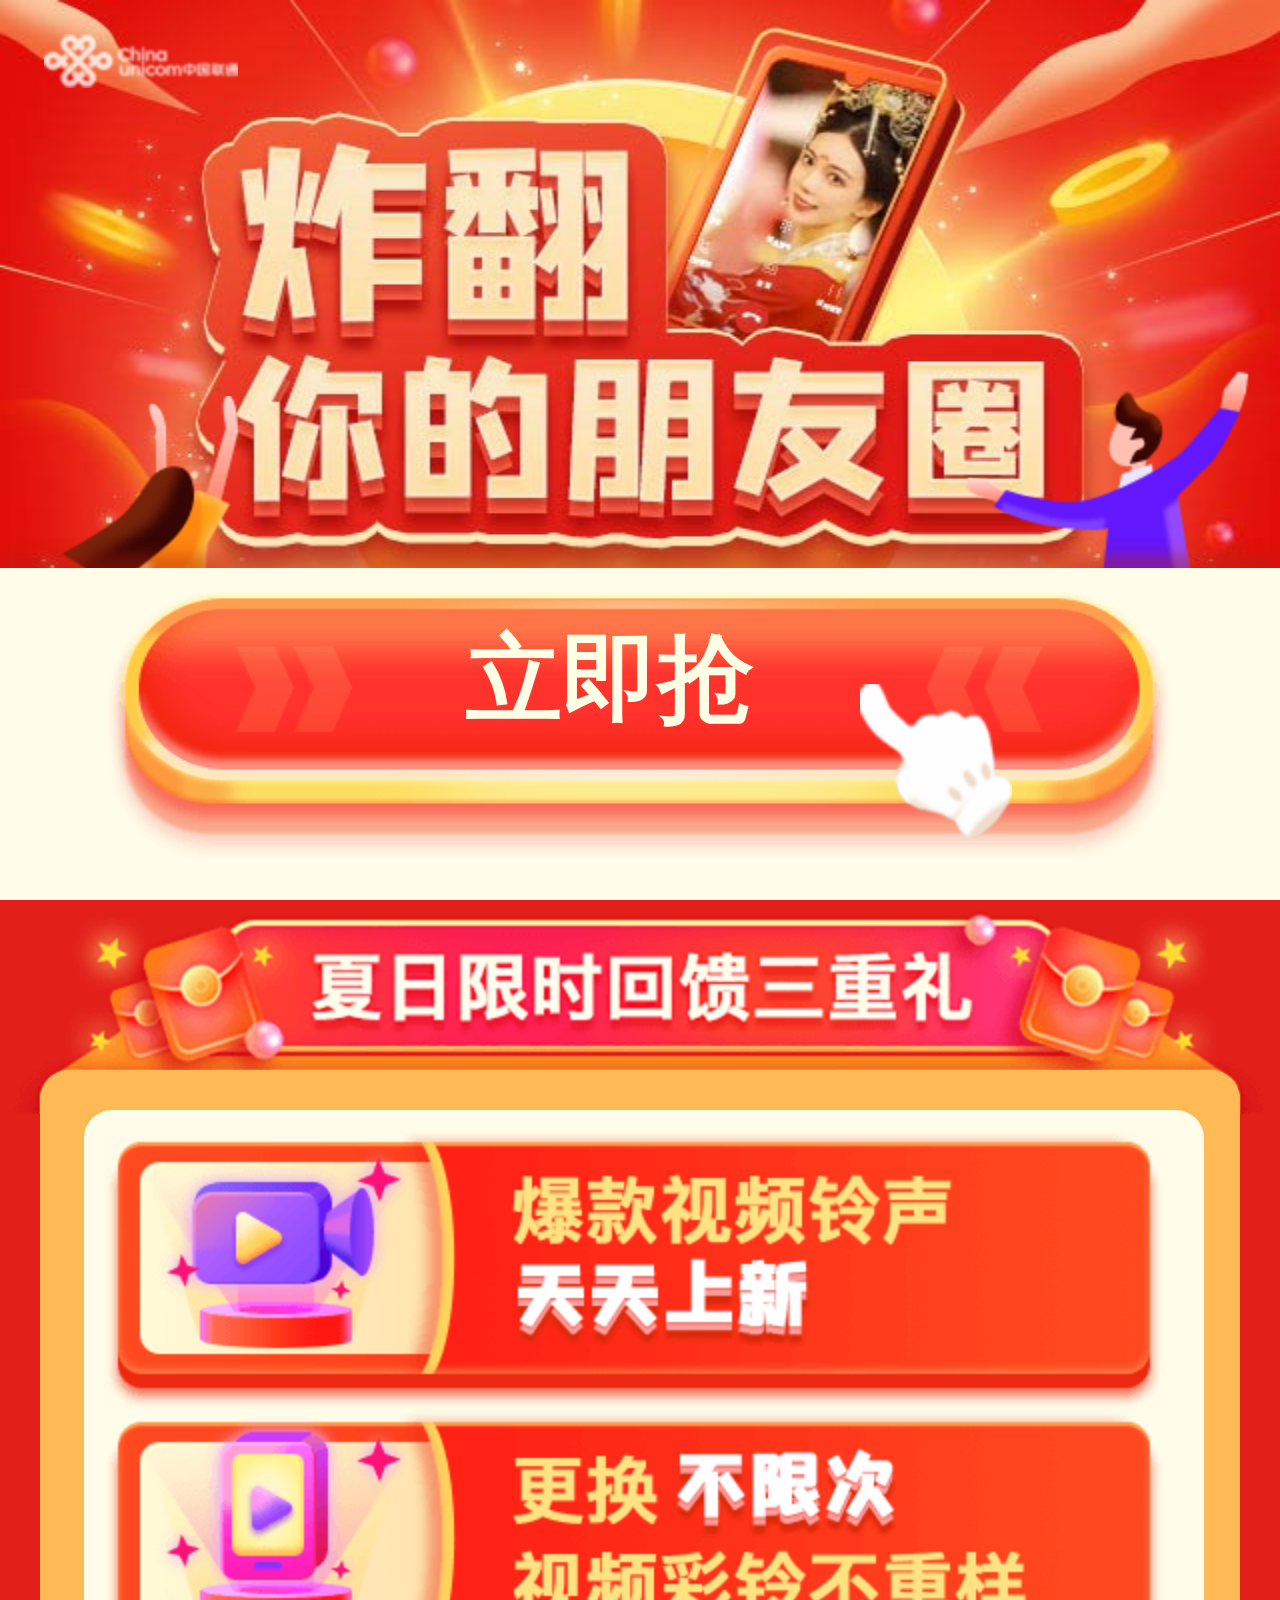
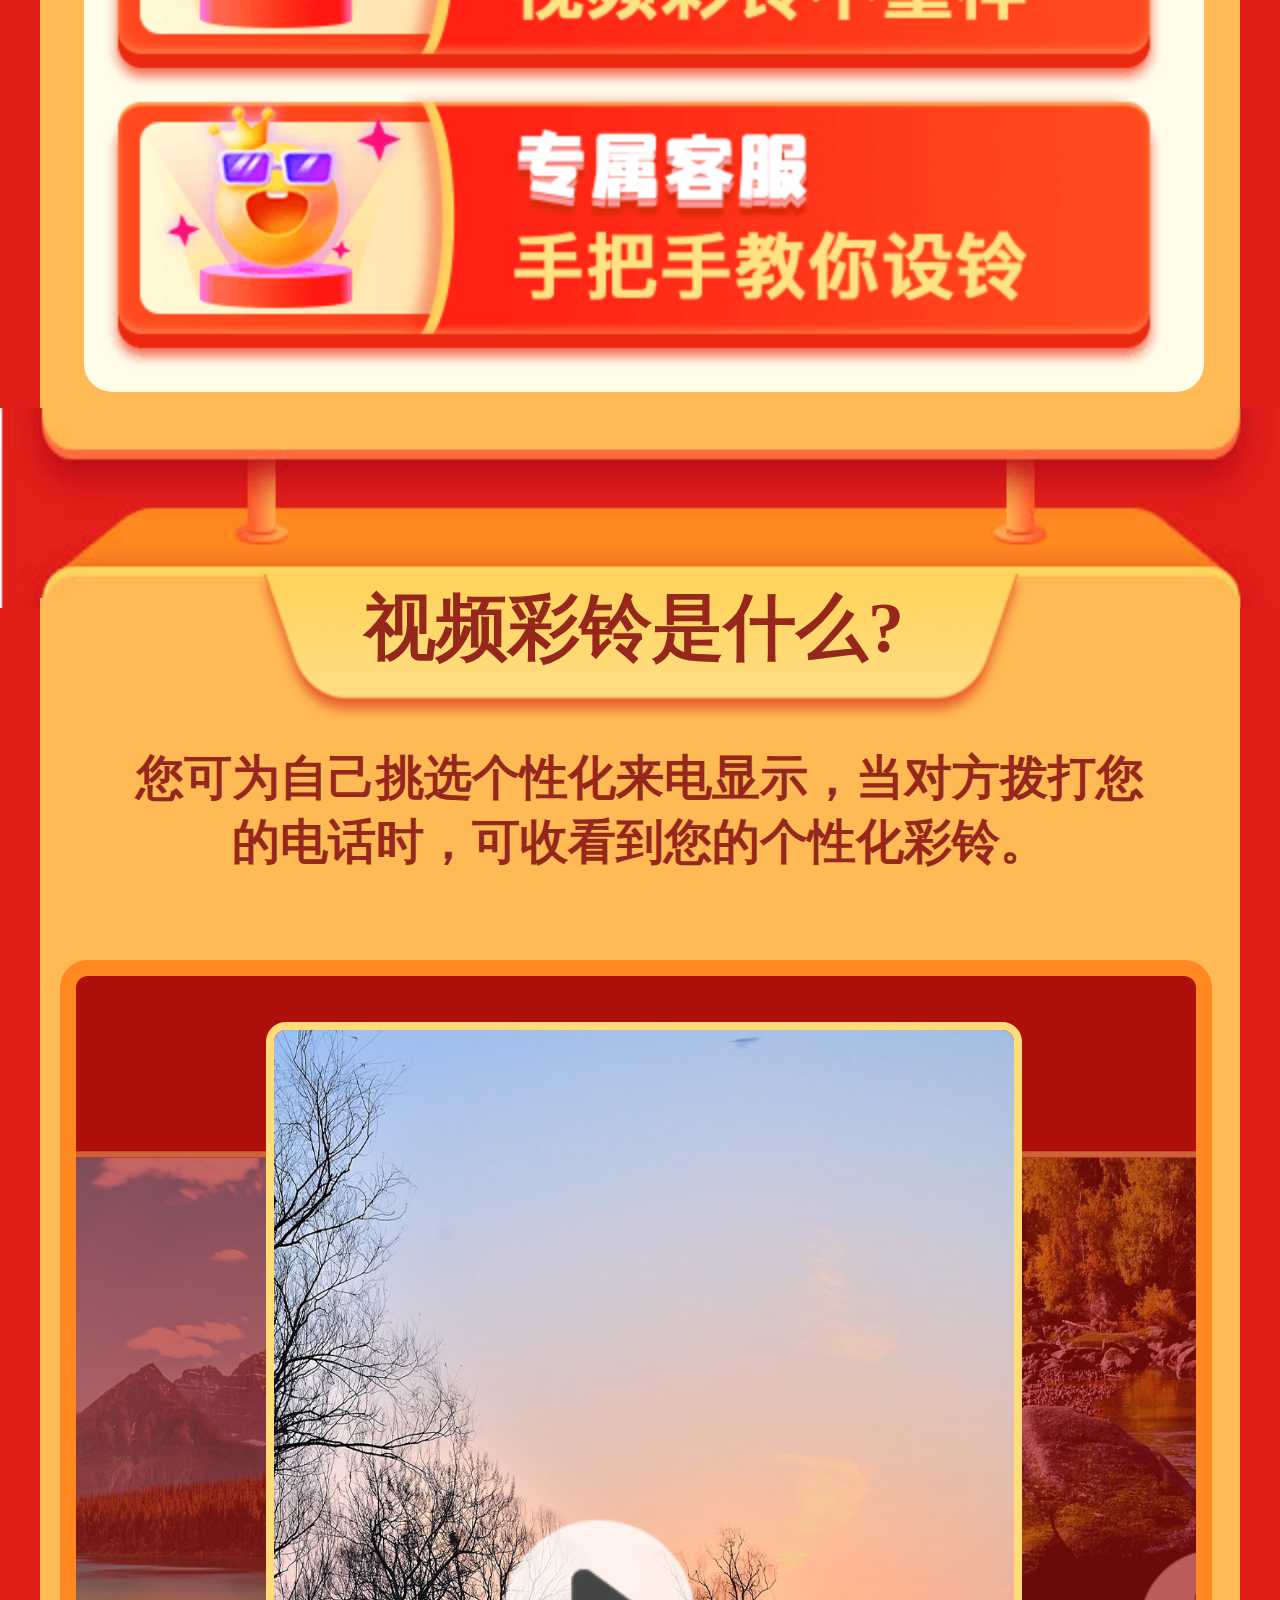
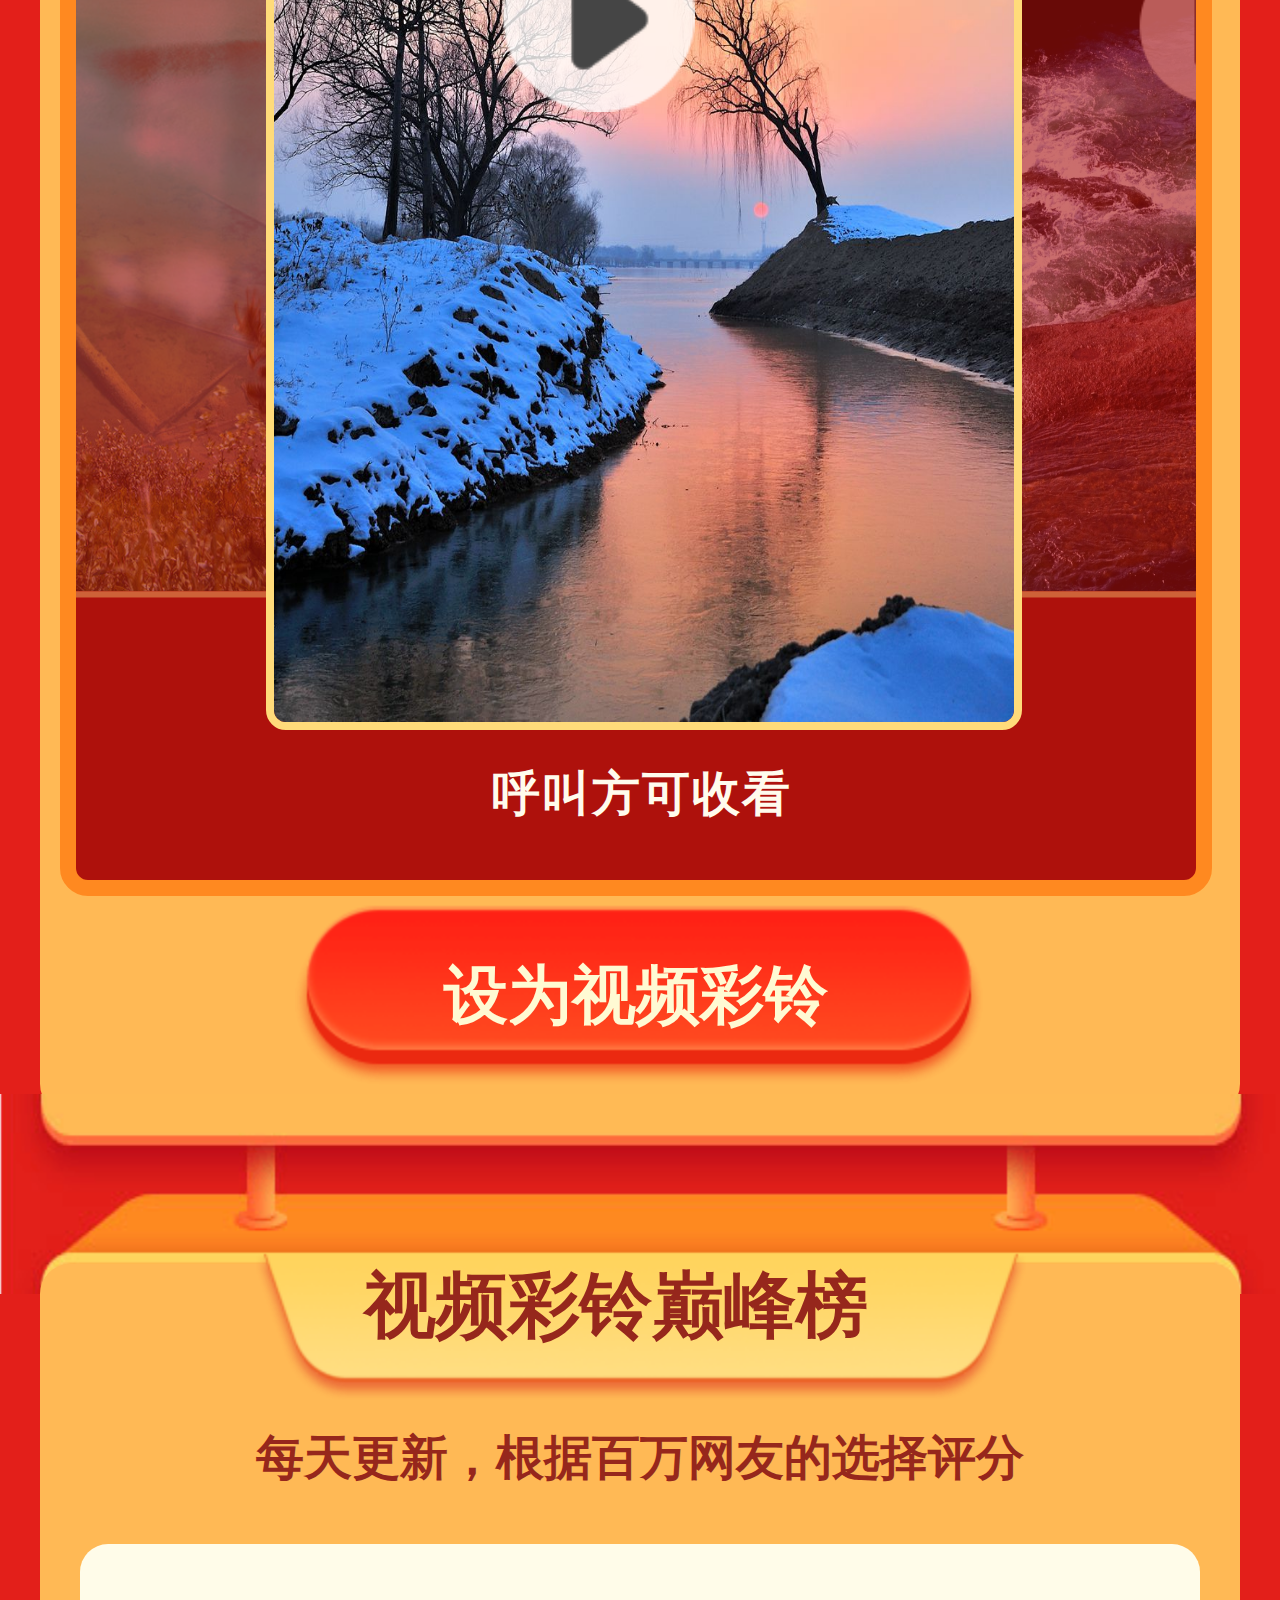
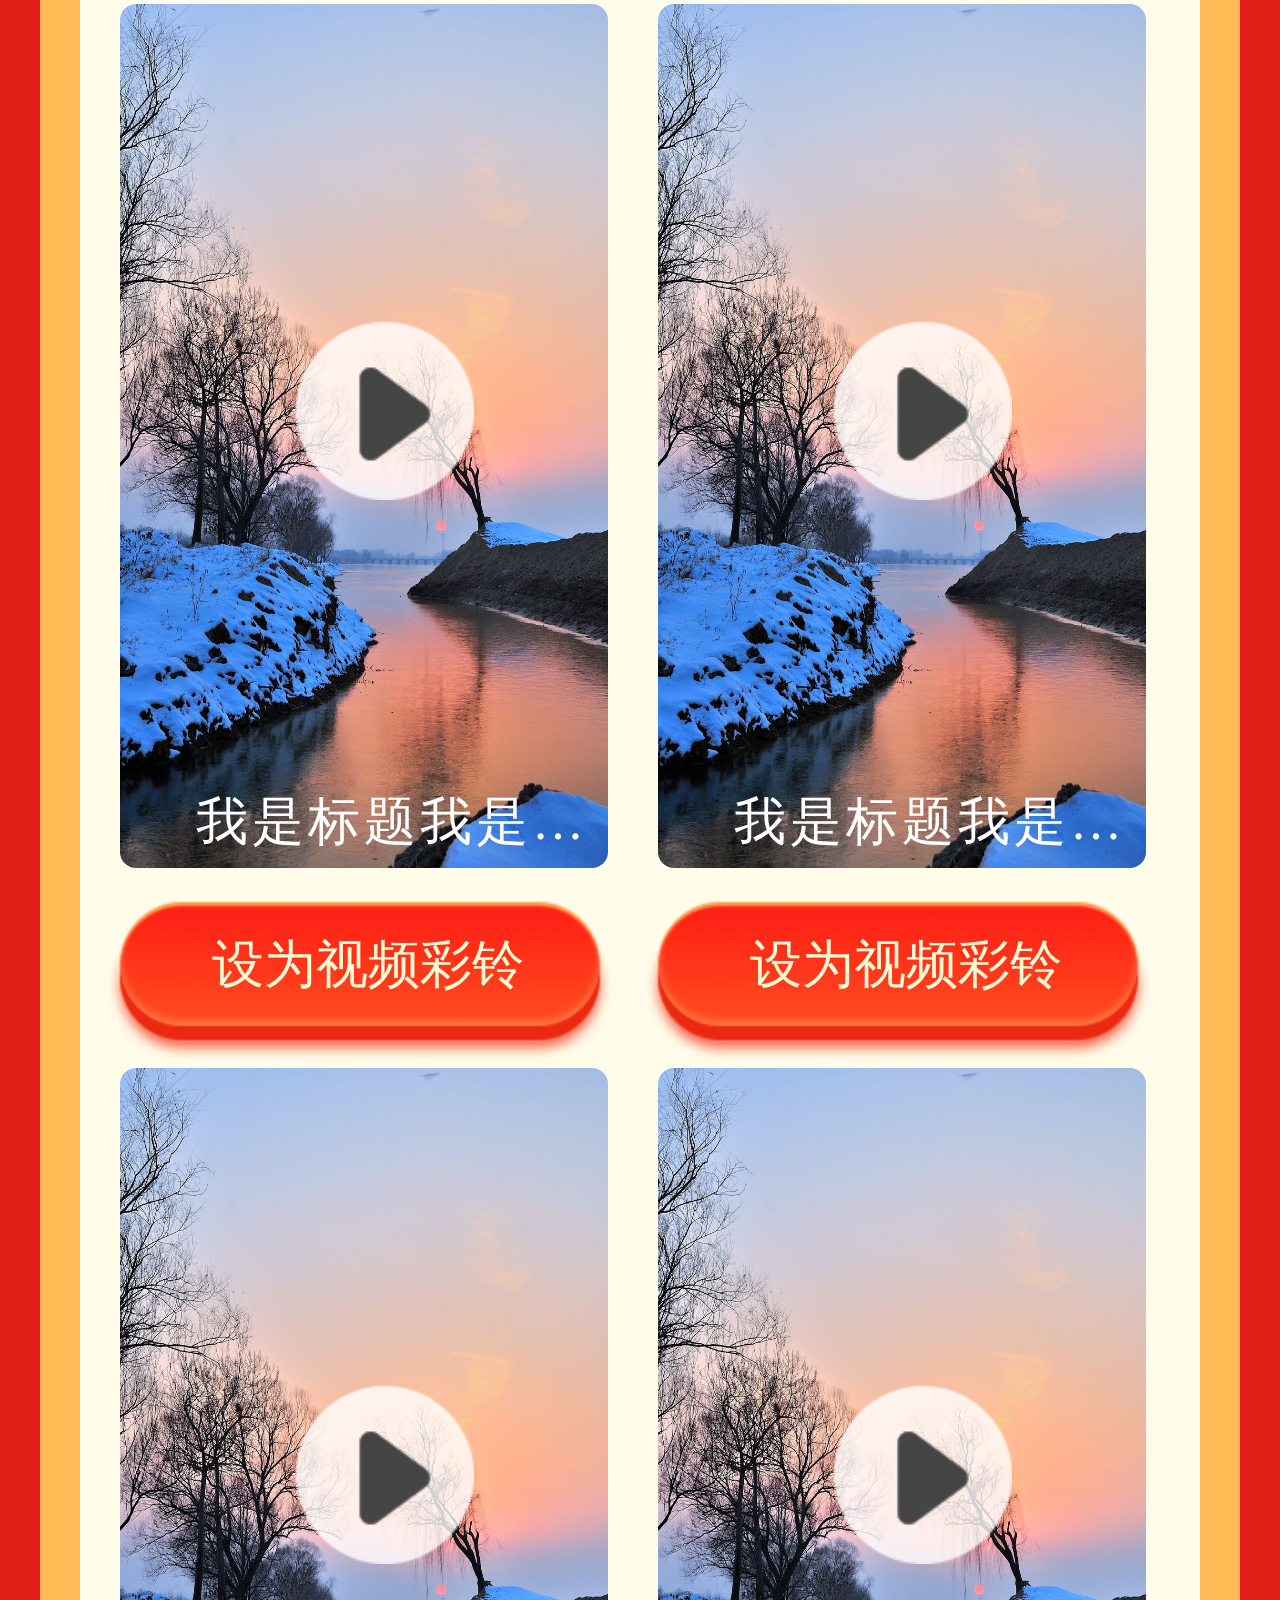
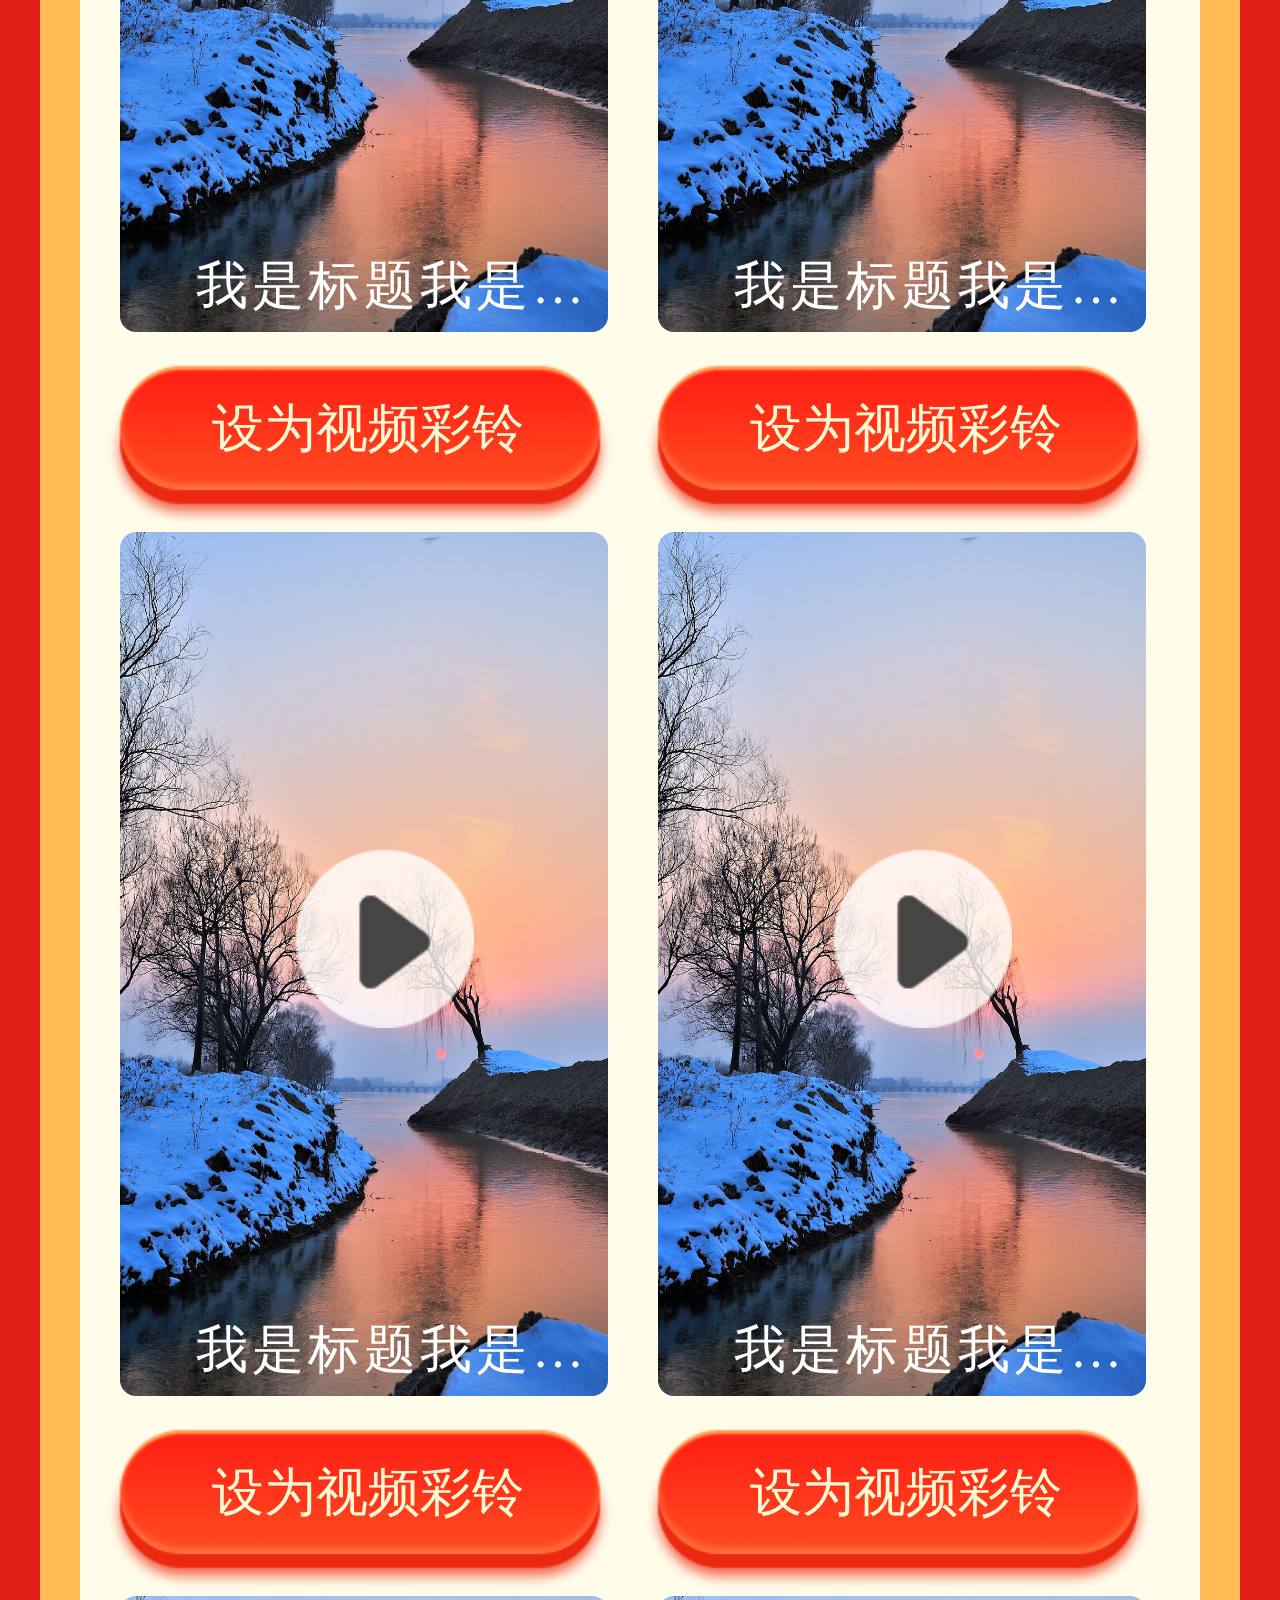
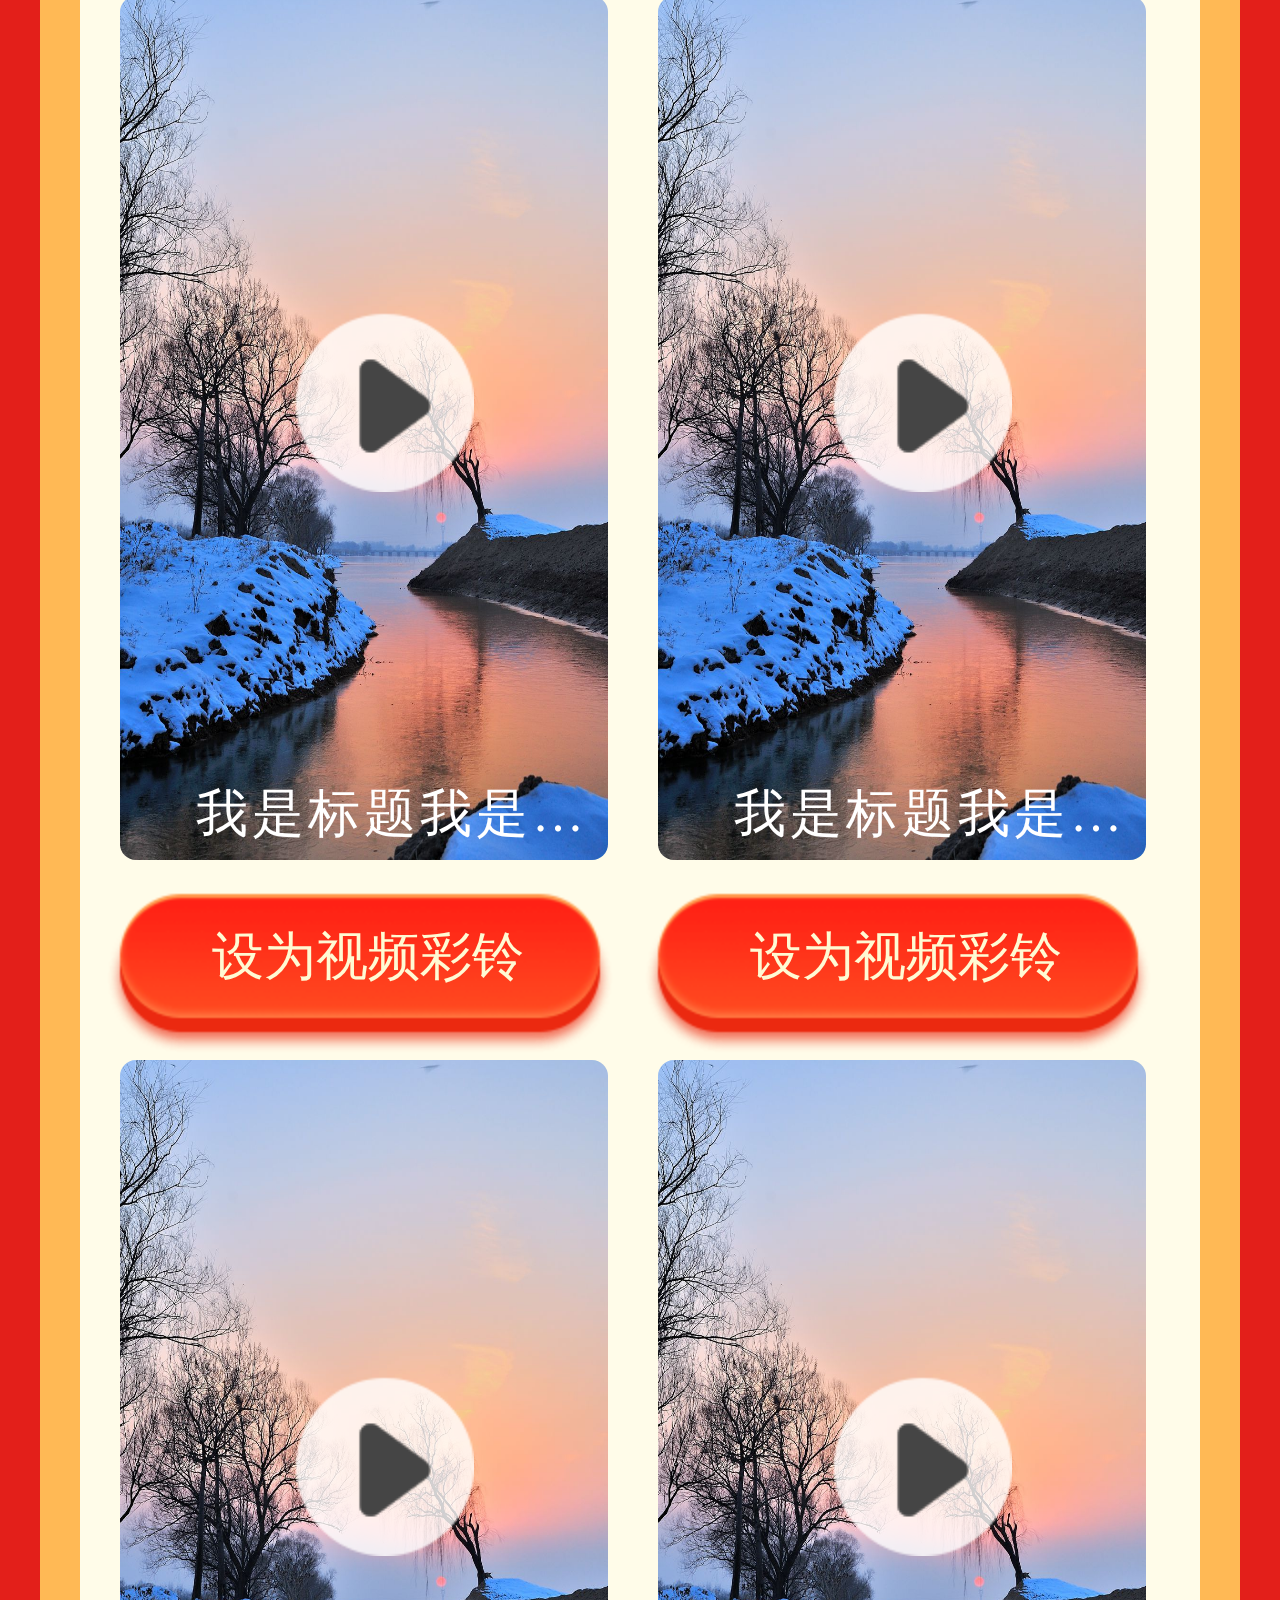
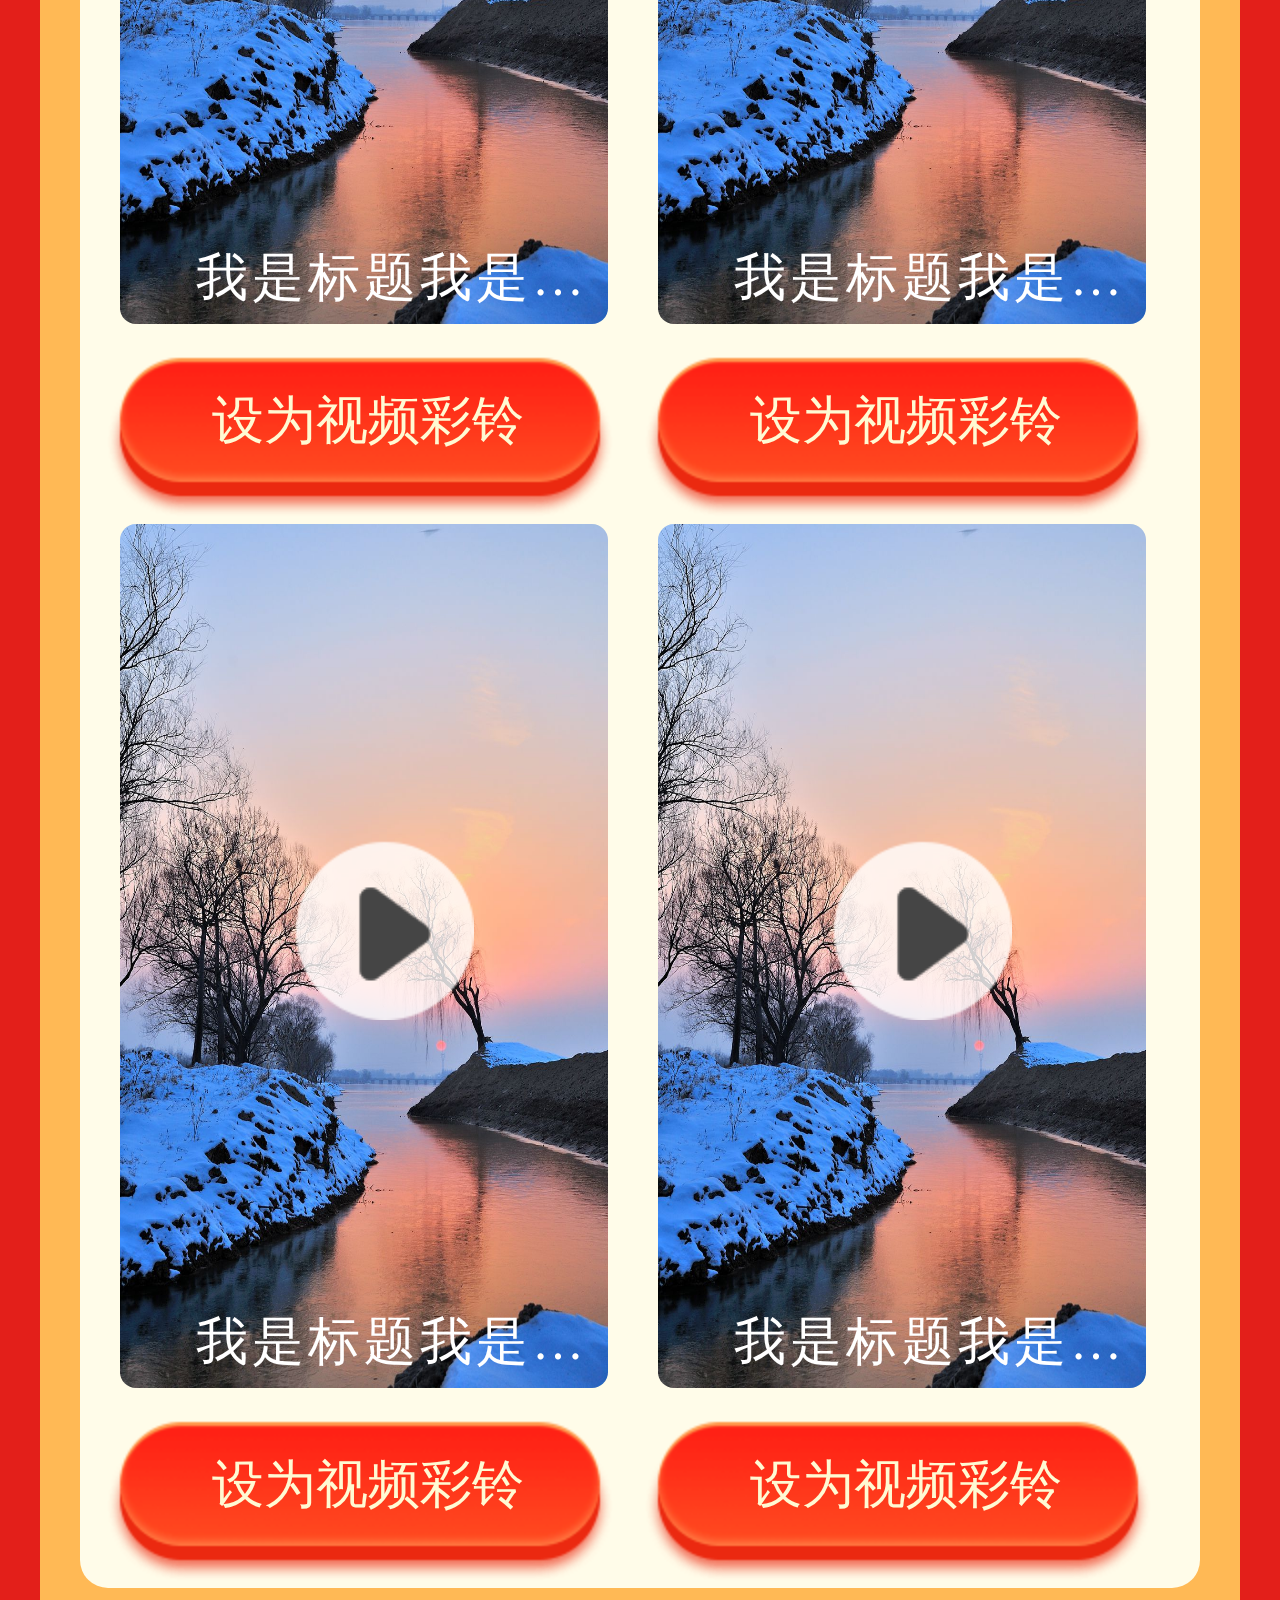
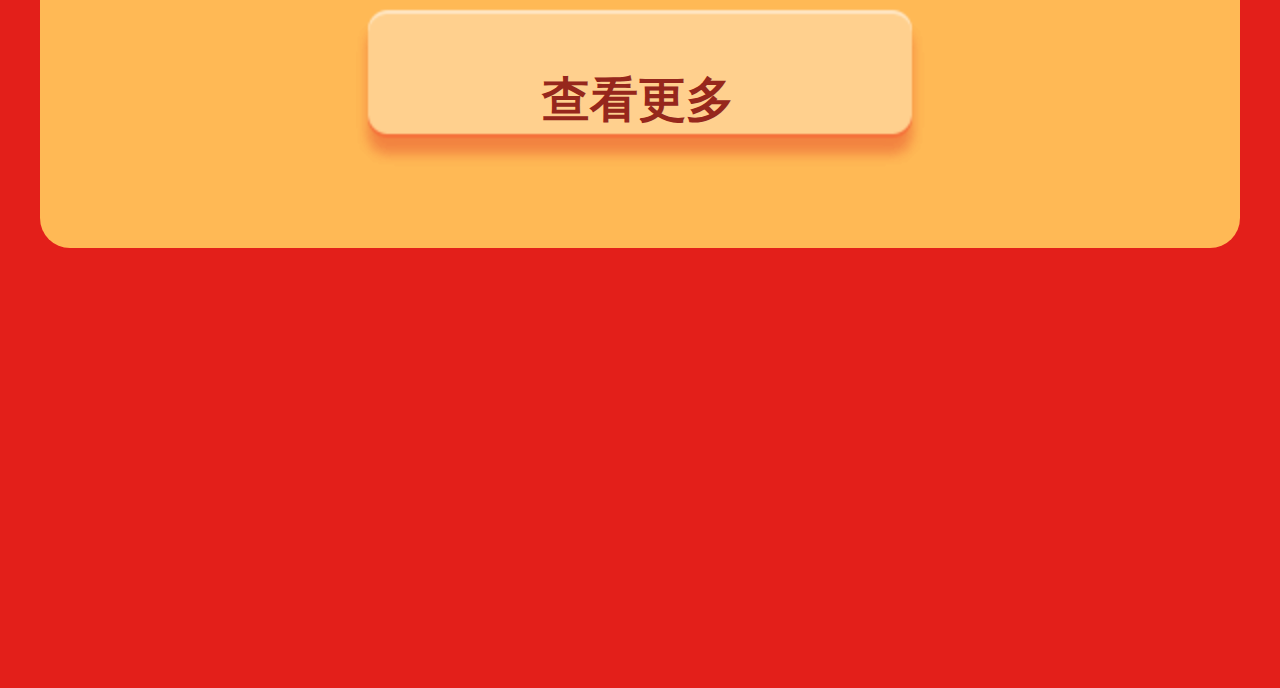
<file: Activity/index.html>
<!DOCTYPE html>
<html lang="en">
<head>
    <meta charset="UTF-8">
    <meta http-equiv="X-UA-Compatible" content="IE=edge">
    <meta name="viewport" content="width=device-width, initial-scale=1.0">
    <title>用5G视频彩铃</title>
    <link rel="stylesheet" href="../Activity/css/style.css">
    <link rel="stylesheet" href="../Activity/css/showDiv1.css">
    <link rel="stylesheet" href="./package/swiper-bundle.min.css"> 
    <script src="https://apps.bdimg.com/libs/jquery/2.1.4/jquery.min.js"></script>
</head>
<body>
    <div class="body-wrap">
        <div class="header">
            <img src="../Activity/img/index-img/pic978 (2).png" id="top-icon">
            <img src="../Activity/img/index-img/people-left.png" id="peole-left">
            <img src="../Activity/img/index-img/people-right.png" id="people-right">
        </div>
        <div class="main-title">
            <img src="../Activity/img/index-img/pic600.png" >
        </div>
      
        <div class="main">
           
            <div class="main-grid">
                <div class="main-back">
                        <!-- <img src="../Activity/img/index-img//group2113.png" >
                        <img src="../Activity/img/index-img/group2113(1).png" >
                        <img src="../Activity/img/index-img/group2113(2).png">      -->
                        <div class="main-img">
                            <img src="../Activity/img/index-img//group2113.png" >
    
                        </div>
                        <div class="main-img">
                            <img src="../Activity/img/index-img/group2113(1).png" >
    
                        </div>
                        <div  class="main-img">
                            <img src="../Activity/img/index-img/group2113(2).png">
    
                        </div>
                </div>
               
            
            </div>
            <!-- <div class="null"></div> -->
            
        </div>
        <div class="connect">
            <img src="../Activity/img/index-img/background_07.jpg" alt="">
        </div>
       
        <div class="video-ring">
            <div class="video-header">
                <!-- <img src="../Activity/img/index-img/pic715.png" alt=""> -->
                <p>视频彩铃是什么?</p>
            </div>
            <div class="video-title">
                <p>您可为自己挑选个性化来电显示，当对方拨打您的电话时，可收看到您的个性化彩铃。</p>
            </div>
            <div class="video-content">
                <div class="swiper-container">
                    <div class="swiper-wrapper">
                        <div class="swiper-slide">
                            <div class="slide-item">
                                <img id="pic1" src="../img/5-shipin/1 (1).jpeg" alt="">
                                <video class="free-video" id="free-video1" controls="controls"
                                poster="https://staticopen.migu.cn/material/pics/vrbt/2021/06/18/119_20210618181151_855708.webp?m" 
                                autoplay="autoplay"> 
                                </video>
                                <div class="free-btn" >
                                    <img id="one" src="../Activity/img/index-img/playbtn.png" onclick="playvideo()">
                                </div>
                                  </div>
                        </div>
                        <div class="swiper-slide">
                            <div class="slide-item">
                                <img id="pic2" src="../img/5-shipin/1 (2).jpeg" alt="">
                                <video class="free-video" id="free-video2" autoplay="autoplay" controls="controls" 
                                poster="https://staticopen.migu.cn/material/pics/vrbt/2021/06/18/110_20210618180353_81045.jpg?m"> 
                                </video>
                                <div class="free-btn" >
                                    <img id="p-two" src="../Activity/img/index-img/playbtn.png" onclick="playvideo()">
                                </div>
                              </div>

                        </div>
                        <div class="swiper-slide">
                            <div class="slide-item">
                                <img id="pic3" src="../img/5-shipin/1 (3).jpeg" alt="">
                                <video class="free-video" id="free-video3" controls="controls" autoplay="autoplay"> 
                                </video>
                                <div class="free-btn">
                                    <img id="p-thr" src="../Activity/img/index-img/playbtn.png" onclick="playvideo()">
                                </div>
            
                            </div>
                            
                        </div>
                    </div>
                
                </div>
               
                    <p  class="msg">呼叫方可收看</p>

            </div>
            <div class="set-ring">
                <img src="img/index-img/rectangle1058.png" alt="">
                <p>设为视频彩铃</p>

            </div>
            
        </div>
        <div class="two-connect">
            <img src="../Activity/img/index-img/background_07.jpg" alt="">
        </div>
        <div class="video-group">
            <div class="group-header">
                <div class="group-title">
                    <img src="../Activity/img/index-img/pic715.png" alt="">
                    <p>视频彩铃巅峰榜</p>

                </div>
              
                <div class="video-msg">
                    <p>每天更新，根据百万网友的选择评分</p>
                </div>
            </div>
            
            <div class="video-box">

                    <div class="pop-box"> 
                        <div class="pop-header"></div>
                        <div class="pop-grid">
                            <div class="pop-item">
                                <div class="pop-it">
                                    <video class="video" id="video1" controls="controls"
                                    style="z-index: 2;object-fit:fill;height: 4.62rem;"
                                    autoplay="autoplay"> 
                                    </video>
                                    <img id="pop-pic1" src="../img/5-shipin/1 (1).jpeg" alt="">
                                    <p class="arttitle" id="artitle1">我是标题我是标题</p>
                                    <img src="../Activity/img/index-img/playbtn.png" id="pk-player1" onclick="playvideo()">
                                 
                                </div>
                              
                                    
                                <div class="setring-btn">
                                    <img src="../Activity/img/index-img/group2061.png" id="setbtn" >
                                    <p id="setring">设为视频彩铃</p>       
            
                                </div>
                               
                            </div>
                            <div class="pop-item">
                                <div class="pop-it">
                                    <video class="video" id="video1" controls="controls"
                                    style="z-index: 2;object-fit:fill;height: 4.62rem;"
                                    autoplay="autoplay"> 
                                    </video>
                                    <img id="pop-pic1" src="../img/5-shipin/1 (1).jpeg" alt="">
                                    <p class="arttitle" id="artitle1">我是标题我是标题</p>
                                    <img src="../Activity/img/index-img/playbtn.png" id="pk-player1" onclick="playvideo()">
                                   
                                </div>
                               
                                 
                                    
                                <div class="setring-btn">
                                    <img src="../Activity/img/index-img/group2061.png" id="setbtn" >
                                    <p id="setring">设为视频彩铃</p>       
            
                                </div>
                               
                            </div>
                            <div class="pop-item">
                                <div class="pop-it">
                                    <video class="video" id="video1" controls="controls"
                                    style="z-index: 2;object-fit:fill;height: 4.62rem;"
                                    autoplay="autoplay"> 
                                    </video>
                                    <img id="pop-pic1" src="../img/5-shipin/1 (1).jpeg" alt="">
                                    <p class="arttitle" id="artitle1">我是标题我是标题</p>
                                    <img src="../Activity/img/index-img/playbtn.png" id="pk-player1" onclick="playvideo()">
                                   
                                </div>
                               
                                 
                                    
                                <div class="setring-btn">
                                    <img src="../Activity/img/index-img/group2061.png" id="setbtn" >
                                    <p id="setring">设为视频彩铃</p>       
            
                                </div>
                               
                            </div>
                            <div class="pop-item">
                                <div class="pop-it">
                                    <video class="video" id="video1" controls="controls"
                                    style="z-index: 2;object-fit:fill;height: 4.62rem;"
                                    autoplay="autoplay"> 
                                    </video>
                                    <img id="pop-pic1" src="../img/5-shipin/1 (1).jpeg" alt="">
                                    <p class="arttitle" id="artitle1">我是标题我是标题</p>
                                    <img src="../Activity/img/index-img/playbtn.png" id="pk-player1" onclick="playvideo()">
                                   
                                </div>
                               
                                 
                                    
                                <div class="setring-btn">
                                    <img src="../Activity/img/index-img/group2061.png" id="setbtn" >
                                    <p id="setring">设为视频彩铃</p>       
            
                                </div>
                               
                            </div>
                            <div class="pop-item">
                                <div class="pop-it">
                                    <video class="video" id="video1" controls="controls"
                                    style="z-index: 2;object-fit:fill;height: 4.62rem;"
                                    autoplay="autoplay"> 
                                    </video>
                                    <img id="pop-pic1" src="../img/5-shipin/1 (1).jpeg" alt="">
                                    <p class="arttitle" id="artitle1">我是标题我是标题</p>
                                    <img src="../Activity/img/index-img/playbtn.png" id="pk-player1" onclick="playvideo()">
                                   
                                </div>
                
                                <div class="setring-btn">
                                    <img src="../Activity/img/index-img/group2061.png" id="setbtn" >
                                    <p id="setring">设为视频彩铃</p>       
            
                                </div>
                               
                            </div>
                            <div class="pop-item">
                                <div class="pop-it">
                                    <video class="video" id="video1" controls="controls"
                                    style="z-index: 2;object-fit:fill;height: 4.62rem;"
                                    autoplay="autoplay"> 
                                    </video>
                                    <img id="pop-pic1" src="../img/5-shipin/1 (1).jpeg" alt="">
                                    <p class="arttitle" id="artitle1">我是标题我是标题</p>
                                    <img src="../Activity/img/index-img/playbtn.png" id="pk-player1" onclick="playvideo()">
                                   
                                </div>
                               
                                 
                                    
                                <div class="setring-btn">
                                    <img src="../Activity/img/index-img/group2061.png" id="setbtn" >
                                    <p id="setring">设为视频彩铃</p>       
            
                                </div>
                               
                            </div>
                            <div class="pop-item">
                                <div class="pop-it">
                                    <video class="video" id="video1" controls="controls"
                                    style="z-index: 2;object-fit:fill;height: 4.62rem;"
                                    autoplay="autoplay"> 
                                    </video>
                                    <img id="pop-pic1" src="../img/5-shipin/1 (1).jpeg" alt="">
                                    <p class="arttitle" id="artitle1">我是标题我是标题</p>
                                    <img src="../Activity/img/index-img/playbtn.png" id="pk-player1" onclick="playvideo()">
                                   
                                </div>
                                 
                                <div class="setring-btn">
                                    <img src="../Activity/img/index-img/group2061.png" id="setbtn" >
                                    <p id="setring">设为视频彩铃</p>       
            
                                </div>
                               
                            </div>
                            <div class="pop-item">
                                <div class="pop-it">
                                    <video class="video" id="video1" controls="controls"
                                    style="z-index: 2;object-fit:fill;height: 4.62rem;"
                                    autoplay="autoplay"> 
                                    </video>
                                    <img id="pop-pic1" src="../img/5-shipin/1 (1).jpeg" alt="">
                                    <p class="arttitle" id="artitle1">我是标题我是标题</p>
                                    <img src="../Activity/img/index-img/playbtn.png" id="pk-player1" onclick="playvideo()">
                                   
                                </div>
                        
                                <div class="setring-btn">
                                    <img src="../Activity/img/index-img/group2061.png" id="setbtn" >
                                    <p id="setring">设为视频彩铃</p>       
            
                                </div>
                               
                            </div>
                            <div class="pop-item">
                                <div class="pop-it">
                                    <video class="video" id="video1" controls="controls"
                                    style="z-index: 2;object-fit:fill;height: 4.62rem;"
                                    autoplay="autoplay"> 
                                    </video>
                                    <img id="pop-pic1" src="../img/5-shipin/1 (1).jpeg" alt="">
                                    <p class="arttitle" id="artitle1">我是标题我是标题</p>
                                    <img src="../Activity/img/index-img/playbtn.png" id="pk-player1" onclick="playvideo()">
                                   
                                </div>
                               
                                 
                                    
                                <div class="setring-btn">
                                    <img src="../Activity/img/index-img/group2061.png" id="setbtn" >
                                    <p id="setring">设为视频彩铃</p>       
            
                                </div>
                               
                            </div>
                            <div class="pop-item">
                                <div class="pop-it">
                                    <video class="video" id="video1" controls="controls"
                                    style="z-index: 2;object-fit:fill;height: 4.62rem;"
                                    autoplay="autoplay"> 
                                    </video>
                                    <img id="pop-pic1" src="../img/5-shipin/1 (1).jpeg" alt="">
                                    <p class="arttitle" id="artitle1">我是标题我是标题</p>
                                    <img src="../Activity/img/index-img/playbtn.png" id="pk-player1" onclick="playvideo()">
                                   
                                </div>
                
                                <div class="setring-btn">
                                    <img src="../Activity/img/index-img/group2061.png" id="setbtn" >
                                    <p id="setring">设为视频彩铃</p>       
            
                                </div>
                               
                            </div>
                            <div class="pop-item">
                                <div class="pop-it">
                                    <video class="video" id="video1" controls="controls"
                                    style="z-index: 2;object-fit:fill;height: 4.62rem;"
                                    autoplay="autoplay"> 
                                    </video>
                                    <img id="pop-pic1" src="../img/5-shipin/1 (1).jpeg" alt="">
                                    <p class="arttitle" id="artitle1">我是标题我是标题</p>
                                    <img src="../Activity/img/index-img/playbtn.png" id="pk-player1" onclick="playvideo()">
                    
                                </div>
                       
                                <div class="setring-btn">
                                    <img src="../Activity/img/index-img/group2061.png" id="setbtn" >
                                    <p id="setring">设为视频彩铃</p>       
            
                                </div>
                               
                            </div>
                            <div class="pop-item">
                                <div class="pop-it">
                                    <video class="video" id="video1" controls="controls"
                                    style="z-index: 2;object-fit:fill;height: 4.62rem;"
                                    autoplay="autoplay"> 
                                    </video>
                                    <img id="pop-pic1" src="../img/5-shipin/1 (1).jpeg" alt="">
                                    <p class="arttitle" id="artitle1">我是标题我是标题</p>
                                    <img src="../Activity/img/index-img/playbtn.png" id="pk-player1" onclick="playvideo()">
                                   
                                </div>
                               
                                 
                                    
                                <div class="setring-btn">
                                    <img src="../Activity/img/index-img/group2061.png" id="setbtn" >
                                    <p id="setring">设为视频彩铃</p>       
            
                                </div>
                               
                            </div>

                        </div>
                      

            </div>
          
           
    
    
        </div>
        <div class="set-colorring">
            <img src="img/index-img/reactangle 1058.png" alt="">
            <p>查看更多</p>
        </div>
      


    </div>
    <div class="null2"></div>
    
</div>
<div class="floating">
    <div class="float-btn" onclick="showwindow()">
        <img src="../Activity/img/index-img/button.png" alt="" id="float-button">
        <p>立即抢</p>
        <img src="../Activity/img/index-img/0.png" id="float-icon">
    </div>
</div>

<div id="cover"></div>
<!-- 弹窗 -->
<div id="showdiv">

    <div id="grid">
        <div id="header">
            <img src="../Activity/img/from-img/close.png" onclick="closeWindow()">
           
        </div>
        <div id="main-content">
            
            <div id="background-main">
                <div class="main-pic">
                    <img src="./img/from-img/group2122.png" id="pic-left">
                    <img src="./img/from-img/group2122(1).png" id="pic-right">
                    <img src="./img/from-img/group2127.png" id="pic-center">
                </div>
               
            </div>
            <div id="main-box">
                <input type="text" placeholder="请输入您的手机号码" id="main-input">
                <div id="istrue">
                    <div id="mainbox">

                        <input type="text" placeholder="请输入验证码">
                        
                    </div>  
                    <div class="getnumber">
                        <p>获取验证码</p>
                    </div> 
                </div>

                     
                    <img src="./img/from-img/button.png" id="true-img" onclick="twoshowwindow()">
                    <p id="true-p" onclick="twoshowwindow()"> 确认</p>

            </div>   
        </div>
     
    </div>
   
        
</div>
<div id="two-showdiv">
    
    <div id="grid">
        <div id="header">
            <img src="../Activity/img/from-img/close.png" onclick="closeWindow2()">
           
        </div>
        <div id="main-content2">
            
            <div id="background-main">
                <div class="main-pic">
                    <img src="./img/from-img/group2122.png" id="pic-left">
                    <img src="./img/from-img/group2122(1).png" id="pic-right">
                    <img src="./img/from-img/group2127.png" id="pic-center">
                </div>
               
            </div>
            <p id="main-msg">
                亲爱的 138&****8321用户，仅需最 后一步，即可获得超值权益！立即点击确认收下吧～
            </p>
            <div id="main-box">
                <img src="./img/from-img/button.png" id="true-img2" alt="">
                <p id="true-p2"> 确认</p>

            </div>   
    
        </div>
     
    </div>

</div>


    <script src="./package/swiper-bundle.min.js"> </script> 
    <script>
        // 弹窗
      function showwindow() {
            $('#showdiv').show();  //显示弹窗
            
            $('#cover').css('display', 'block'); //显示遮罩层
            $('#cover').css('height', document.body.clientHeight + 'px'); //设置遮罩层的高度为当前页面高度
        }
        
            // 关闭弹窗
        function closeWindow() {
            $('#showdiv').hide();  //隐藏弹窗
            $('#two-showdiv').hide();  //隐藏弹窗
            $('#cover').css('display', 'none');   //显示遮罩层
        }
        // 弹窗
      function twoshowwindow() {
            $('#showdiv').hide();  //隐藏弹窗
            $('#cover').css('display', 'block'); //显示遮罩层
            $('#two-showdiv').show();  //显示弹窗
            
            $('#cover').css('display', 'block'); //显示遮罩层
            $('#cover').css('height', document.body.clientHeight + 'px'); //设置遮罩层的高度为当前页面高度
        }
        
            // 关闭弹窗
        function closeWindow2() {
            $('#two-showdiv').hide();  //隐藏弹窗
           
            $('#cover').css('display', 'none');   //显示遮罩层
        }
        // 适配
     (function (doc, win) {
            var docEl = doc.documentElement,
            resizeEvt = 'orientationchange' in window ? 'orientationchange' : 'resize',
            recalc = function () {
                var clientWidth = docEl.clientWidth;
                if (!clientWidth) return;
                // 根元素字体大小计算
                docEl.style.fontSize = 100 * (clientWidth / 640) + 'px';
            };
            recalc();
            if (!doc.addEventListener) return;
            win.addEventListener(resizeEvt, recalc, false);
            doc.addEventListener('DOMContentLoaded', recalc, false);
            document.querySelector('body').style.visibility = "visible";

        })(document, window);

        //swiper
        var swiper = new Swiper('.swiper-container', {
        slidesPerView: 2,
        spaceBetween: 100,
        centeredSlides: true,
        loop: true,
        pagination: {
            el: '.swiper-pagination',
            clickable: true,
        },
        });


    </script>
</body>
</html>
</file>
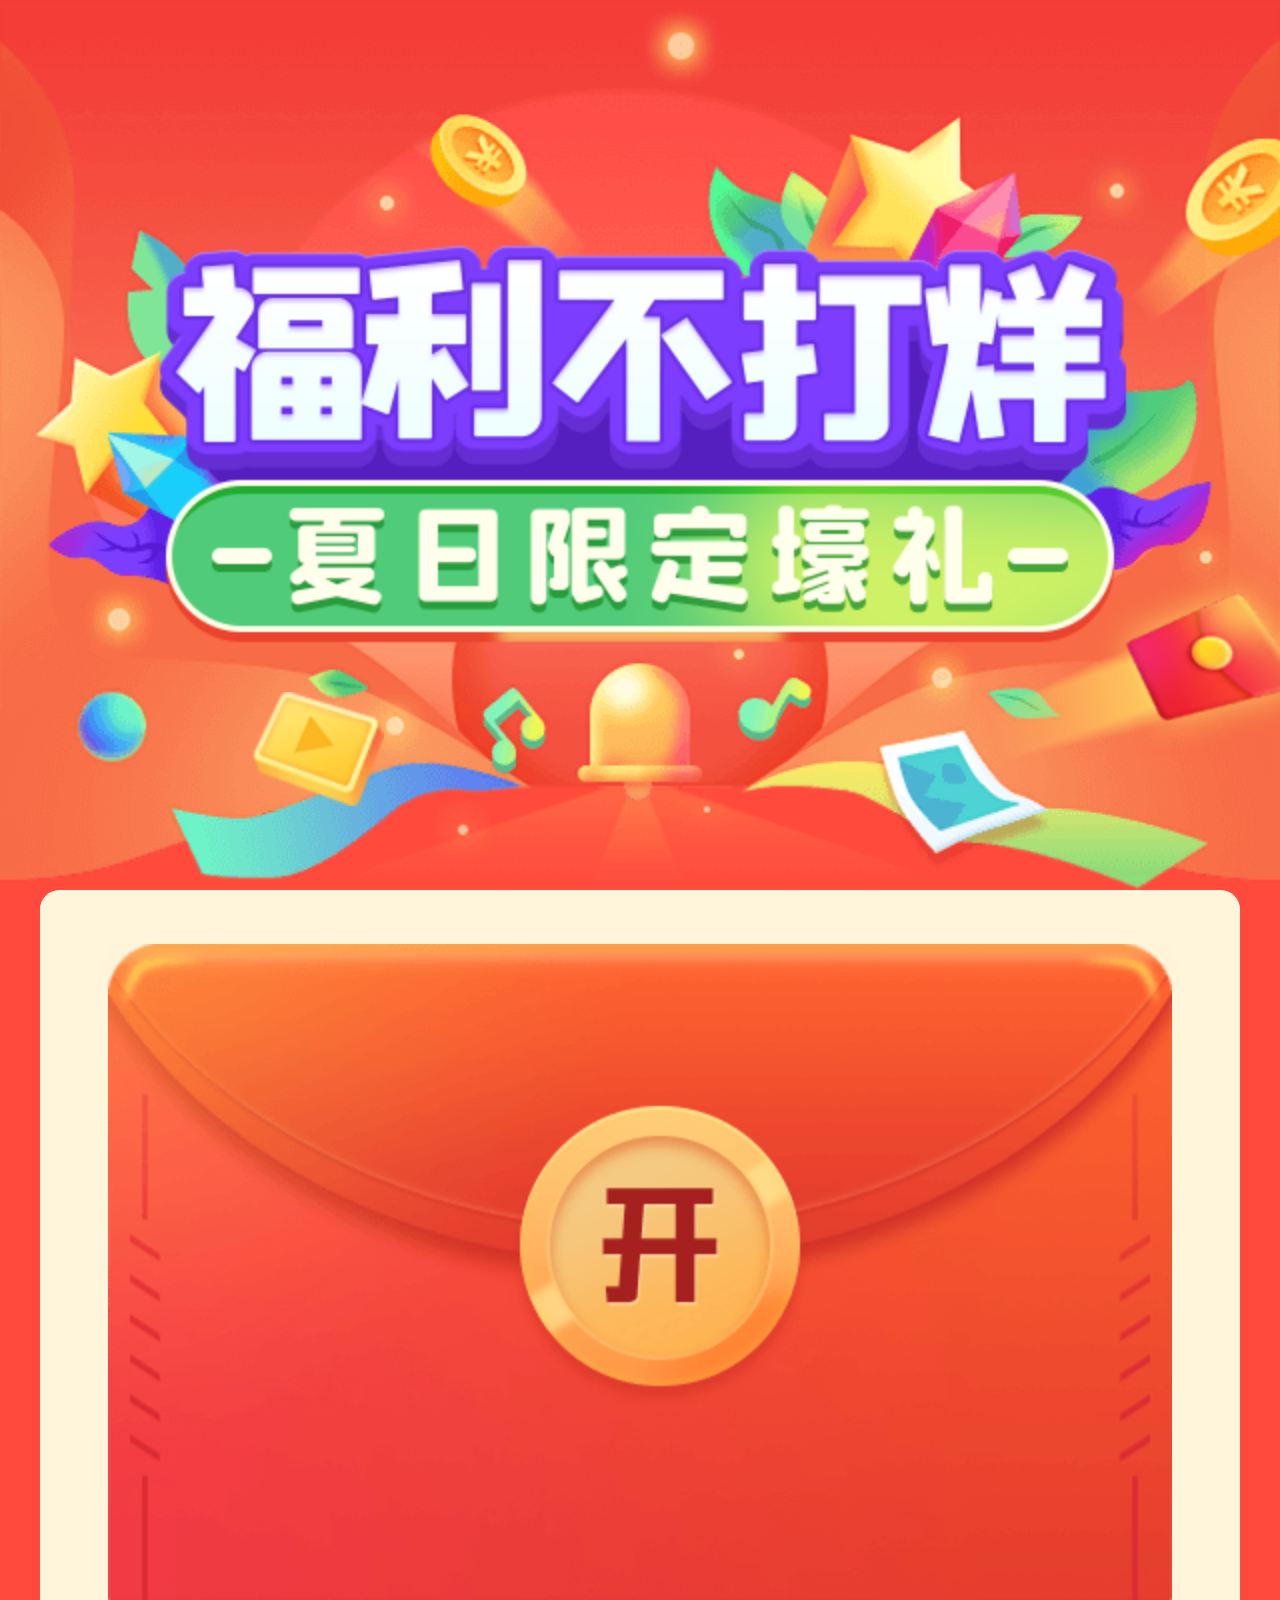
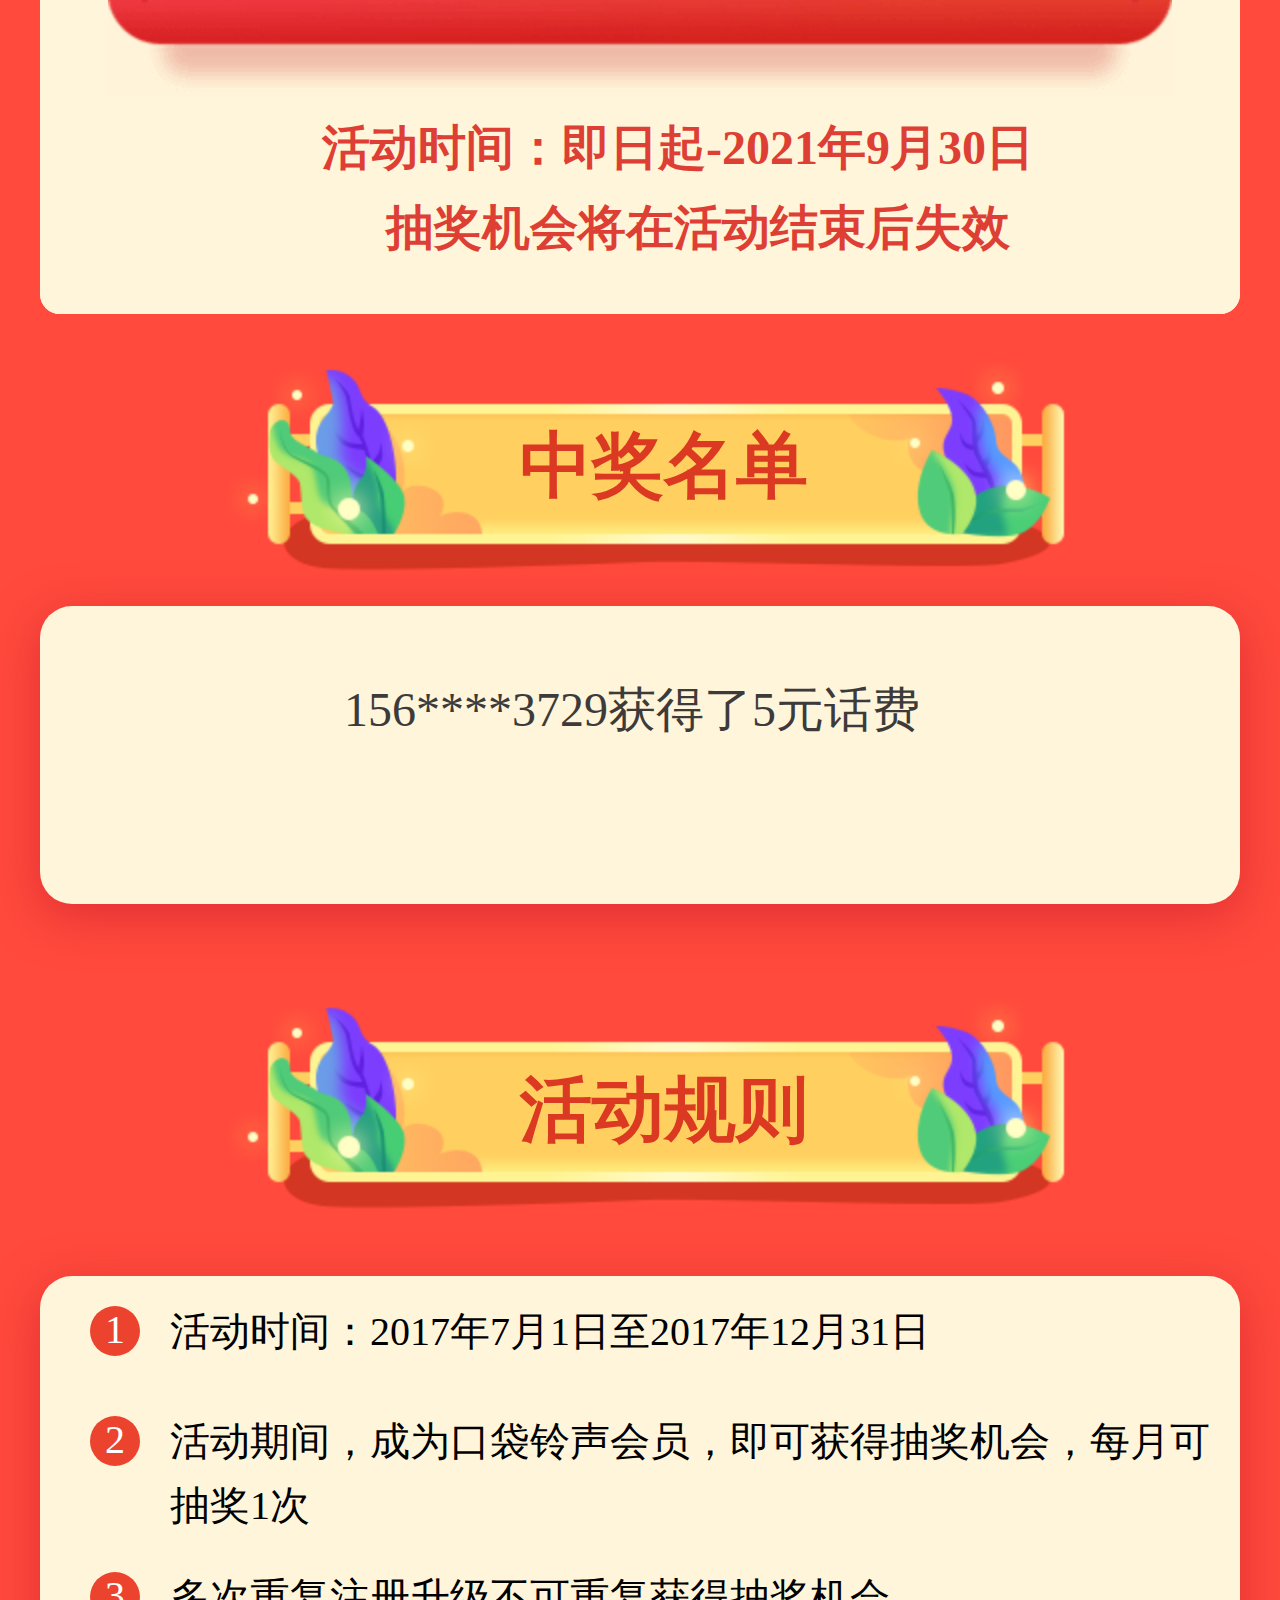
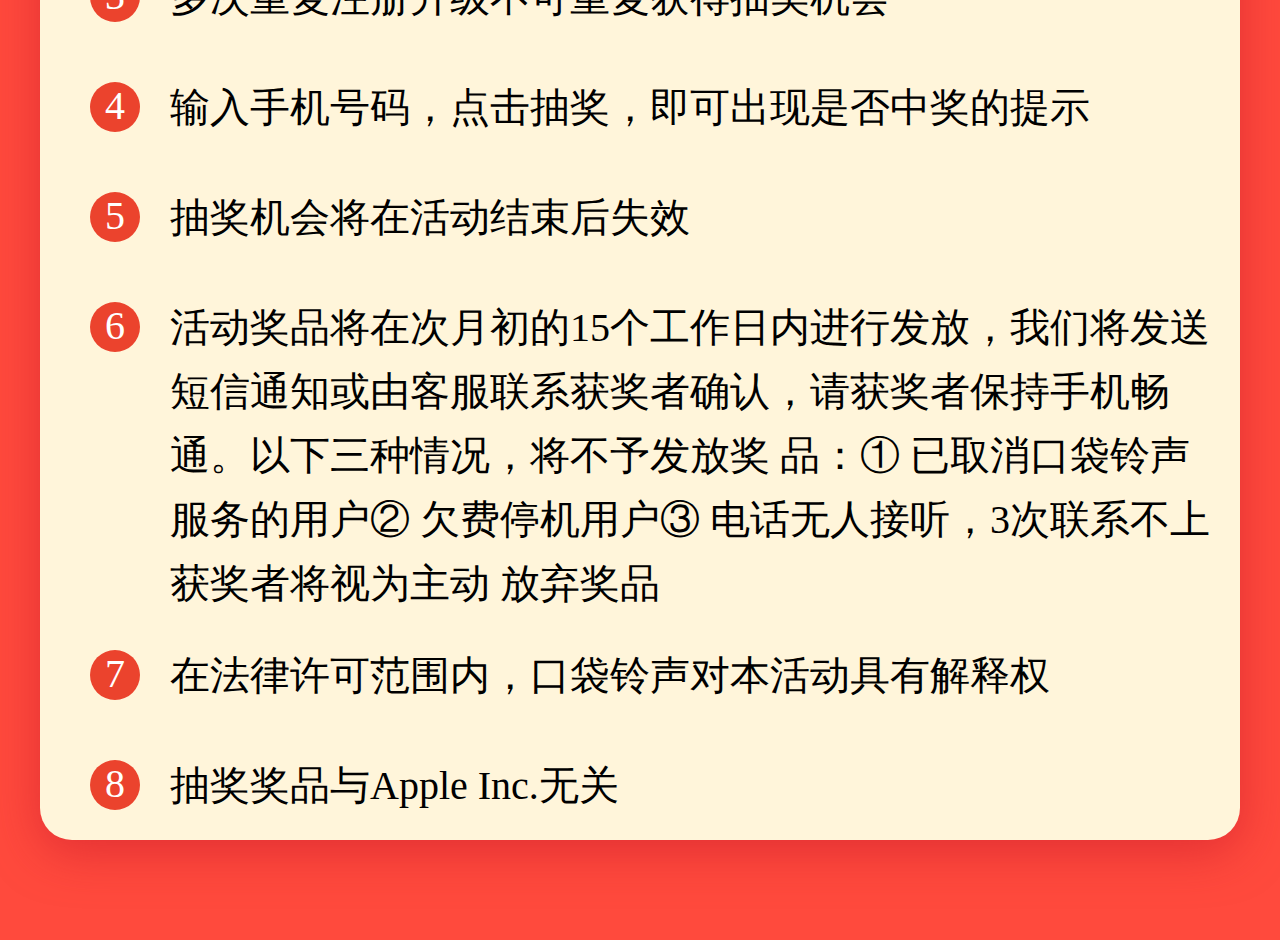
<file: Ac-Prize2.html>
<!DOCTYPE html>
<html lang="en">
<head>
    <meta charset="UTF-8">
    <meta http-equiv="X-UA-Compatible" content="IE=edge">
    <meta name="viewport" content="width=device-width, initial-scale=1.0">
    <title>抽奖</title>
    <link rel="stylesheet" href="css2/prize2.css">
    <script src="https://apps.bdimg.com/libs/jquery/2.1.4/jquery.min.js"></script>
</head>
<body>
    <div class="body-wrap">
        <div class="header">
            <div class="title-pic">
                <img src="./img/0-shouye-quanyi/title.png" alt="">

            </div>
            <div class="red-pic">
                <img src="./img/0-shouye-quanyi/redpack-y.png" alt="">

            </div>
            <div class="video-pic">
                <img src="./img/0-shouye-quanyi/vedio.png" alt="">

            </div>
        </div>
        <div class="spend">
            <!-- <div class="spend-title">
                <img src="img/4-choujiang-sclices/rectangle830.png" id="spend-left" alt="">
                <p>
                    话费红包：0.1元到888元
                </p>
                <img src="img/4-choujiang-sclices/rectangle829.png" id="spend-right" alt="">
            </div> -->
            <div class="spend-img">
                <img src="img/prize/group206.png" alt="">
            </div>
            <div class="spend-time">
                <p id="p-time">活动时间：即日起-2021年9月30日</p>
                <p id="p-title">抽奖机会将在活动结束后失效</p>
            </div>
            <div class="open">
                <img src="img/prize/open.png" alt="">
            </div>
           
    
        </div>
       
        <div class="prizelist-title">
            
            <img src="img/0-shouye-quanyi/group2087.png" alt="">
            <p>中奖名单</p>
        </div>
        <div class="prizelist-box">
            <p>
                156****3729获得了5元话费
            </p>
        </div>
        <div class="rule-title">
            <img src="img/0-shouye-quanyi/group2087.png" alt="">
            <p>活动规则</p>
        </div>
        <div class="rule-box">
            <div class="rule-item">
                <p id="num">1</p>
                <p id="rule">活动时间：2017年7月1日至2017年12月31日</p>
            </div>
           <div class="rule-item">
            <p id="num">2</p>
            <p id="rule">活动期间，成为口袋铃声会员，即可获得抽奖机会，每月可抽奖1次</p>
           </div>
           <div class="rule-item">
            <p id="num">3</p>
            <p id="rule">多次重复注册升级不可重复获得抽奖机会</p>
           </div>
           <div class="rule-item">
            <p id="num">4</p>
            <p id="rule">输入手机号码，点击抽奖，即可出现是否中奖的提示</p>
           </div>
           <div class="rule-item">
            <p id="num">5</p>
            <p id="rule">抽奖机会将在活动结束后失效</p>
           </div>
           <div class="rule-item">
            <p id="num">6</p>
            <p id="rule">
                活动奖品将在次月初的15个工作日内进行发放，我们将发送
                短信通知或由客服联系获奖者确认，请获奖者保持手机畅通。以下三种情况，将不予发放奖
                品：① 已取消口袋铃声服务的用户② 欠费停机用户③ 电话无人接听，3次联系不上获奖者将视为主动
                放弃奖品
               </p>
           </div>
        
           <div class="rule-item">
            <p id="num">7</p>
            <p id="rule">在法律许可范围内，口袋铃声对本活动具有解释权</p>
           </div>
           <div class="rule-item">
            <p id="num">8</p>
            <p id="rule">抽奖奖品与Apple Inc.无关</p>
           </div>
        </div>
        <div class="footer"></div>

    </div>
    <script type="text/javascript">
      // 适配
      (function (doc, win) {
            var docEl = doc.documentElement,
            resizeEvt = 'orientationchange' in window ? 'orientationchange' : 'resize',
            recalc = function () {
                var clientWidth = docEl.clientWidth;
                if (!clientWidth) return;
                // 根元素字体大小计算
                docEl.style.fontSize = 100 * (clientWidth / 640) + 'px';
            };
            recalc();
            if (!doc.addEventListener) return;
            win.addEventListener(resizeEvt, recalc, false);
            doc.addEventListener('DOMContentLoaded', recalc, false);
            document.querySelector('body').style.visibility = "visible";

        })(document, window);
    </script>
</body>
</html>
</file>
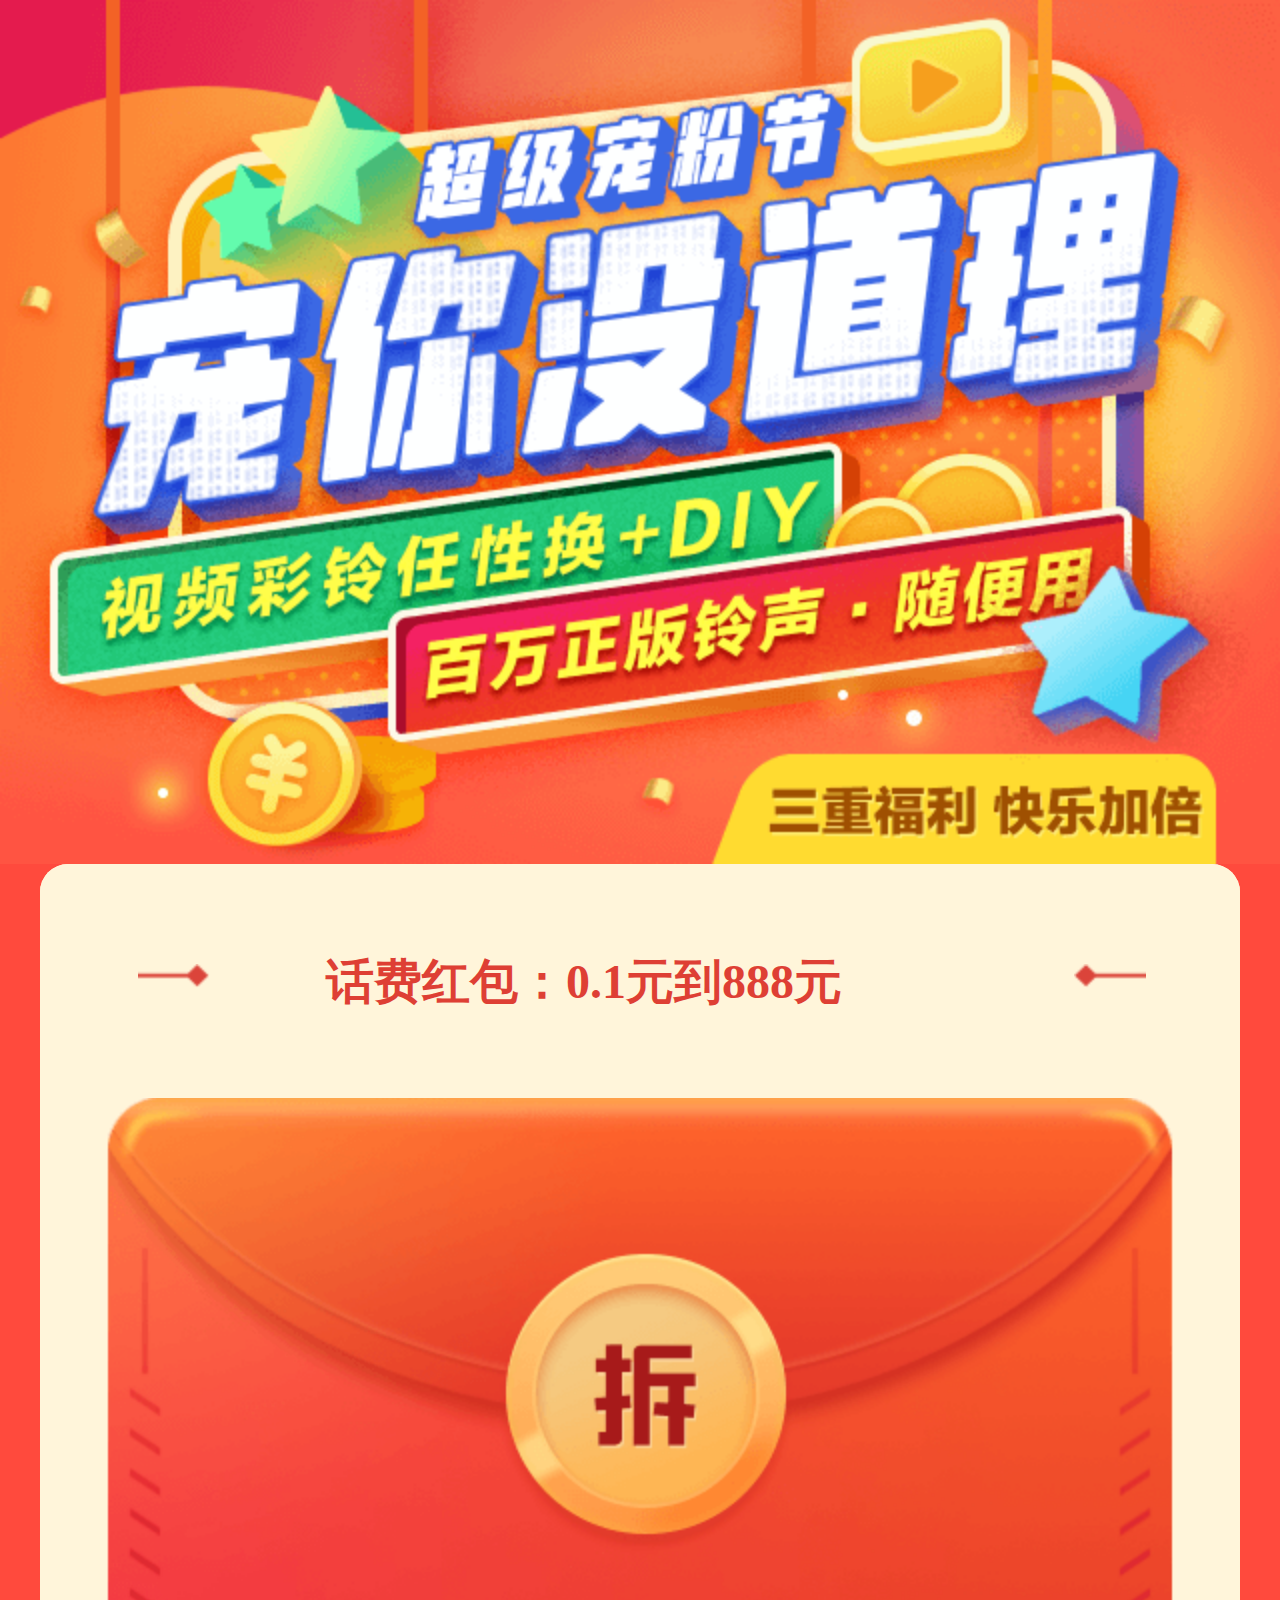
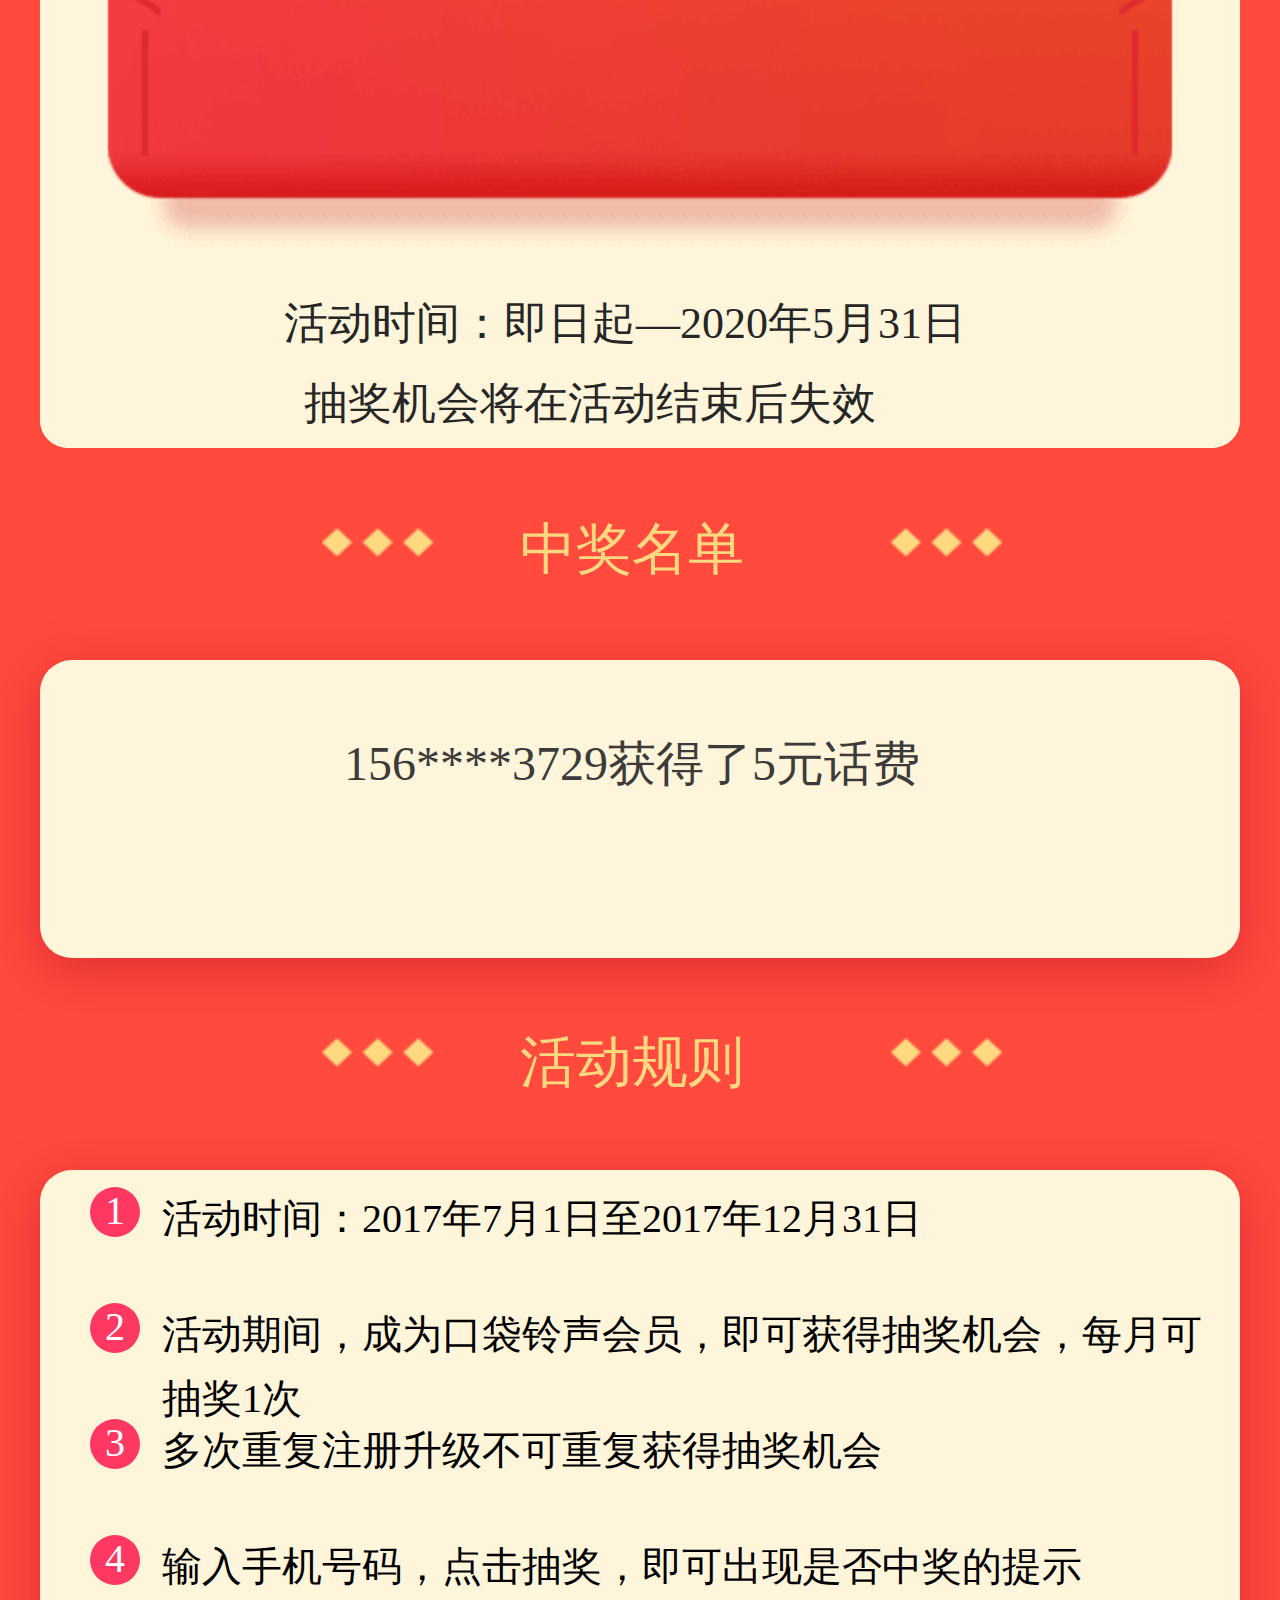
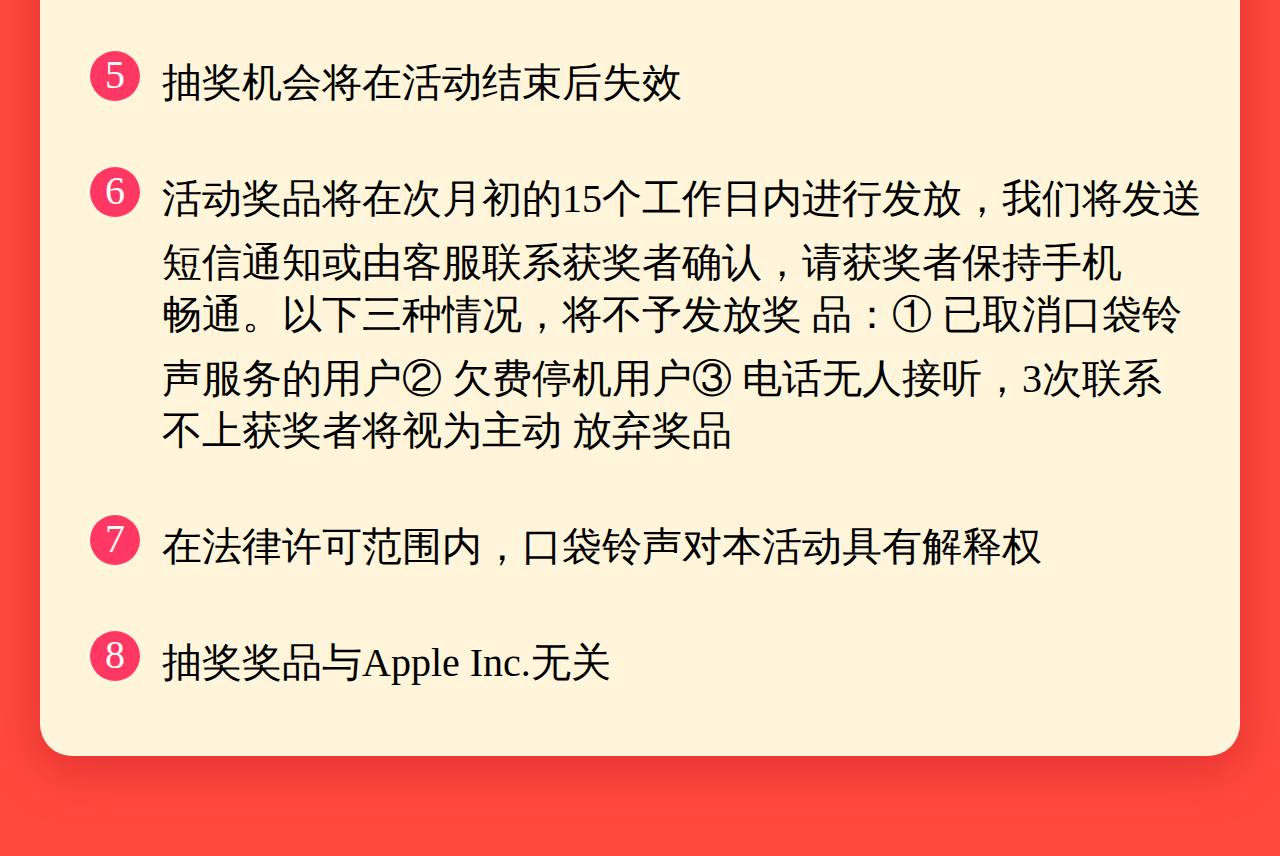
<file: Ac_Prize.html>
<!DOCTYPE html>
<html lang="en">
<head>
    <meta charset="UTF-8">
    <meta http-equiv="X-UA-Compatible" content="IE=edge">
    <meta name="viewport" content="width=device-width, initial-scale=1.0">
    <title>抽奖</title>
    <link rel="stylesheet" href="css/prize.css">
    <script src="https://apps.bdimg.com/libs/jquery/2.1.4/jquery.min.js"></script>
</head>
<body>
    <div class="body-wrap">
        <div class="header"></div>
        <div class="spend">
            <div class="spend-title">
                <img src="img/4-choujiang-sclices/rectangle830.png" id="spend-left" alt="">
                <p>
                    话费红包：0.1元到888元
                </p>
                <img src="img/4-choujiang-sclices/rectangle829.png" id="spend-right" alt="">
            </div>
            <div class="spend-img">
                <img src="img/4-choujiang-sclices/red.png" alt="">
                <div class="spend-time">
                    <p id="p-time">活动时间：即日起—2020年5月31日</p>
                    <p id="p-title">抽奖机会将在活动结束后失效</p>
                </div>
        
            </div>
    
        </div>
       
        <div class="prizelist-title">
            
            <img src="img/4-choujiang-sclices/rectangle555.png" alt="">
            <p>中奖名单</p>
        </div>
        <div class="prizelist-box">
            <p>
                156****3729获得了5元话费
            </p>
        </div>
        <div class="rule-title">
            <img src="img/4-choujiang-sclices/rectangle555.png" alt="">
            <p>活动规则</p>
        </div>
        <div class="rule-box">
            <div class="rule-item">
                <p id="num">1</p>
                <p id="rule">活动时间：2017年7月1日至2017年12月31日</p>
            </div>
           <div class="rule-item">
            <p id="num">2</p>
            <p id="rule">活动期间，成为口袋铃声会员，即可获得抽奖机会，每月可抽奖1次</p>
           </div>
           <div class="rule-item">
            <p id="num">3</p>
            <p id="rule">多次重复注册升级不可重复获得抽奖机会</p>
           </div>
           <div class="rule-item">
            <p id="num">4</p>
            <p id="rule">输入手机号码，点击抽奖，即可出现是否中奖的提示</p>
           </div>
           <div class="rule-item">
            <p id="num">5</p>
            <p id="rule">抽奖机会将在活动结束后失效</p>
           </div>
           <div class="rule-item">
            <p id="num">6</p>
            <p id="rule">
                活动奖品将在次月初的15个工作日内进行发放，我们将发送
                短信通知或由客服联系获奖者确认，请获奖者保持手机
               </p>
           </div>
           <div class="rule-item">
            <p></p>
            <p id="rule">畅通。以下三种情况，将不予发放奖
                品：① 已取消口袋铃声服务的用户② 欠费停机用户③ 电话无人接听，3次联系
            </p>
           </div>
           <div class="rule-item">
            <p></p>
            <p id="rule">不上获奖者将视为主动
                放弃奖品</p>
           </div>
           <div class="rule-item">
            <p id="num">7</p>
            <p id="rule">在法律许可范围内，口袋铃声对本活动具有解释权</p>
           </div>
           <div class="rule-item">
            <p id="num">8</p>
            <p id="rule">抽奖奖品与Apple Inc.无关</p>
           </div>
        </div>
        <div class="footer"></div>

    </div>
    <script type="text/javascript">
      // 适配
      (function (doc, win) {
            var docEl = doc.documentElement,
            resizeEvt = 'orientationchange' in window ? 'orientationchange' : 'resize',
            recalc = function () {
                var clientWidth = docEl.clientWidth;
                if (!clientWidth) return;
                // 根元素字体大小计算
                docEl.style.fontSize = 100 * (clientWidth / 640) + 'px';
            };
            recalc();
            if (!doc.addEventListener) return;
            win.addEventListener(resizeEvt, recalc, false);
            doc.addEventListener('DOMContentLoaded', recalc, false);
            document.querySelector('body').style.visibility = "visible";

        })(document, window);
    </script>
</body>
</html>
</file>
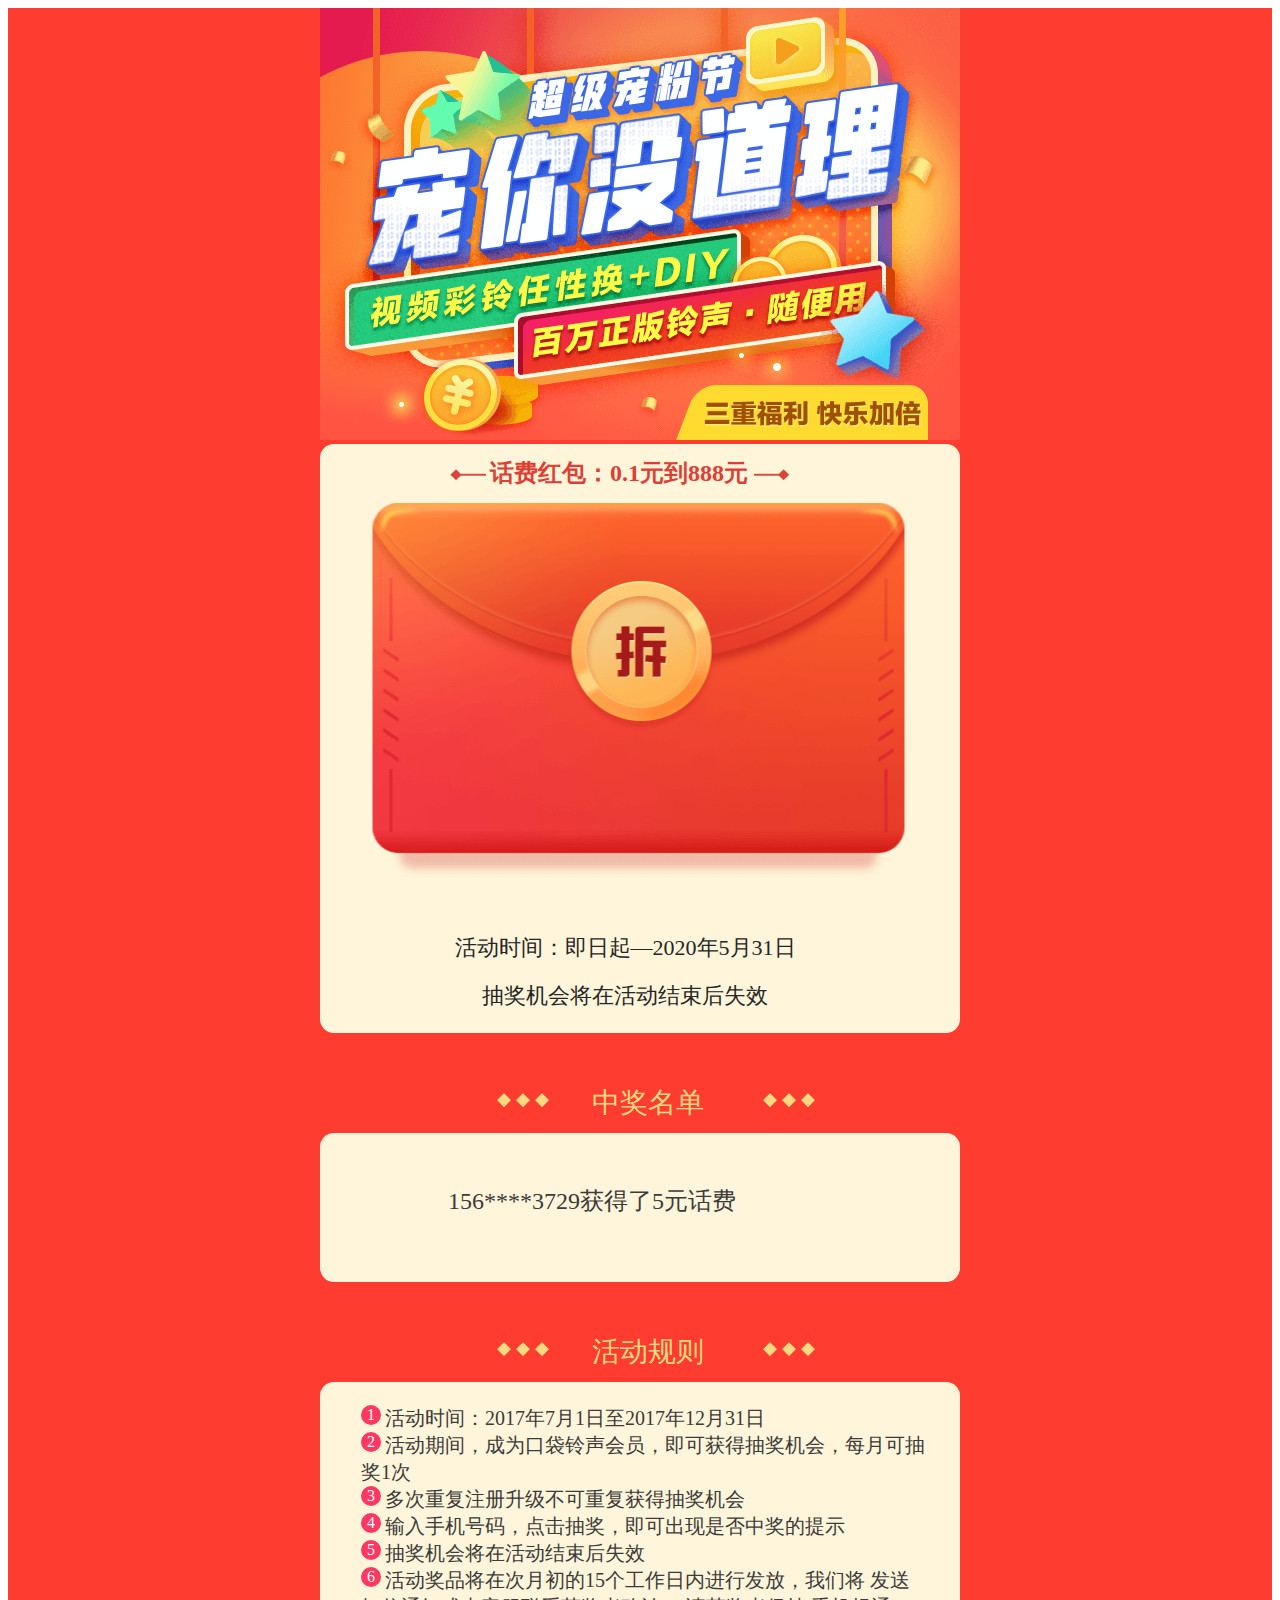
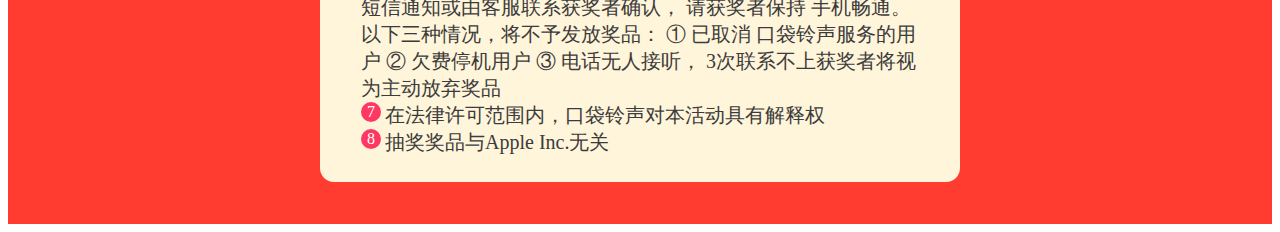
<file: Prize.html>
<!DOCTYPE html>
<html>
	<head>
		<meta charset="utf-8">
		<title>抽奖</title>
	</head>
	<body>
		
		<div class="box">
			<div class="box-item1">
				<img src="img/4-抽奖-sclices/整体背景.png">
			</div>
			<div class="box-item2">
				
				
				<div class="box-item3">
					
					<div class="box-item6">
					<img src="img/4-抽奖-sclices/矩形%20829%20拷贝.png">
					<span id="one">
						话费红包：0.1元到888元
					</span >
					<img src="img/4-抽奖-sclices/矩形%20830.png">
				</div>
					<img src="img/4-抽奖-sclices/红包.png" id="three" >
				</div>
				<span id="four" style="text-align: center;line-height:1.3125rem;">
					活动时间：即日起—2020年5月31日
				</span>
				<span id="four" style="text-align: center;line-height:1.3125rem;">
					抽奖机会将在活动结束后失效
				</span>
			</div>
			<div class="box-item4">
				<img src="./img/4-抽奖-sclices/矩形%20555%20拷贝%204.png" id="img1" >
				<!-- 字体浮动到上面-->
				<span id="two">
					中奖名单
				</span>
			</div>
			
			<div class="box-item5">
				<span id="five">156****3729获得了5元话费</span>
			
			</div>
			
			<div class="box-item4">
				<img src="./img/4-抽奖-sclices/矩形%20555%20拷贝%204.png" id="img1" >
				<!-- 字体浮动到上面-->
				<span id="two">
					活动规则
				</span>
			</div>
			
			<div class="box-item7">
				<div class="box-item8">
					<span id="six">
						<span > 1</span>
				   </span>
				   <span id="seven">活动时间：2017年7月1日至2017年12月31日</span>
				   </br>
				   <span  id="six">
					<span> 2</span>
				   </span>
				   <span id="seven">活动期间，成为口袋铃声会员，即可获得抽奖机会，每月可抽奖1次</span>
				   </br>
					<span id="six">
						<span>3</span>	
					</span>
					<span id="seven">多次重复注册升级不可重复获得抽奖机会</span></br>
					<span id="six">
						<span>4</span>
					</span>
					<span id="seven">输入手机号码，点击抽奖，即可出现是否中奖的提示</span></br>
					<span id="six">
						<span>5</span>
					</span>
					<span id="seven">抽奖机会将在活动结束后失效</span></br>
						<span id="six">
							<span>6</span>
						</span>
					<span id="seven">
						活动奖品将在次月初的15个工作日内进行发放，我们将 发送短信通知或由客服联系获奖者确认，
					请获奖者保持 手机畅通。以下三种情况，将不予发放奖品：
					① 已取消 口袋铃声服务的用户 ② 欠费停机用户 ③ 电话无人接听， 3次联系不上获奖者将视为主动放弃奖品
					</span></br>
	
					<span id="six">
						<span>7</span>
					</span>
					<span id="seven">在法律许可范围内，口袋铃声对本活动具有解释权</span></br>
					<span id="six">
						<span>8</span>
					</span>
					<span id="seven">抽奖奖品与Apple Inc.无关</span></br>
	

				</div>
				
			</div>
		</div>
		<div style="background-color: #FF3C2F;height: 2.625rem;"></div>
		<style type="text/css">
			.box{
				display:flex;
				align-items:center;
				justify-content:center;
				height:100%;
				background:#FF3C2F;
				flex-direction:column;
			}
			.box-item{
			    height:134.375rem;
			    width:640px;
				/* position: relative; */
				background-color: #FF3C2F;
			
				}
			.box-item2{
				width: 640px;
				height: 100%;
				background: #FFF5DA;
				border-radius: 14px;
				
				
			}
			
			#one{
				
				width: 394px;
				height: 24px;
				font-size: 24px;
				font-family: Lantinghei SC;
				font-weight: 800;
				color: #DE3F34;
				line-height: 58px;
				
				
			}
			.box-item3{
				width: 600px;
				height: 30.8125rem;
				position: relative;
				
			}
			#three{
				position: absolute;
				top: 50%;
				left: 53%;
				transform: translate(-50%,-50%);
			}
			.box-item4{
				position: relative;
				width: 19.875rem;
				height: 6.25rem;
				
			}
			#img1{
				position: absolute;
				top: 60%;
				left: 5%;
			}
			#two{
				position:absolute;
				width: 608px;
				height: 26px;
				font-size: 28px;
				font-family: Source Han Sans CN;
				font-weight: 500;
				color: #FFD87F;
				line-height: 40px;
				
				top: 50%;
				left: 35%;
				/* float: left; */
			}
			.box-item5{
				width: 640px;
				height: 9.31875rem;
				background: #FFF5DA;
				border-radius: 14px;
				position: relative;
			}
			.box-item6{
				text-align:center
			}
			#four{
				width: 610px;
				height: 48px;
				font-size: 22px;
				font-family: PingFang SC;
				font-weight: 400;
				color: #262626;
				line-height: 58px;
				
				float: left;
				
				
			}
			#five{
				width: 308px;
				height: 23px;
				font-size: 24px;
				font-family: Source Han Sans CN;
				font-weight: 400;
				color: #3C3B3A;
				line-height: 64px;
				position: absolute;
				left:20% ;
				top: 2.25rem;
				
			
			}
			.box-item7{
				width: 640px;
				height: 25rem;
				background: #FFF5DA;
				border-radius: 14px;

				position: relative;
			}

			/* <span id="six">
					<span>3</span>
					多次重复注册升级不可重复获得抽奖机会
				</span> */
			#six{
				border-radius: 50%;    
				height: 20px;    
				width: 20px;    
				display: inline-block;    
				background: #FF3863;      
				vertical-align: top;
				
			}
			#six span{
				display: block;   
				color: #FFFFFF;    
				height: 20px;   
				line-height: 20px;    
				text-align: center

			}
			#seven{
				width: 464px;
				height: 21px;
				font-size: 20px;
				font-family: PingFang SC;
				font-weight: 400;
				color: #3C3B3A;
				
				
			}
			.box-item8{
				
				position: absolute;
				top: 23px;
				left: 2.5625rem;
				right: 1.9375rem;
				
			}
			
		</style>
	</body>
</html>
</file>
<file: Activity/css/style.css>
*{
    margin: 0;
    padding: 0;
}
.body-wrap{
    display: flex;
    align-items: center;
    justify-content: center;
    flex-direction: column;
    width: 6.4rem;
    background-color: #E31F1A;
}
.header{
    width: 6.4rem;
    height: 4.45rem;
    background: url(../img/index-img/background50kb.jpg);
    background-size: 6.4rem 4.45rem;
    position: relative;
}
#top-icon{
    width: 0.97rem;
    height: 0.27rem;
    position: absolute;
    top: 0.17rem;
    left: 0.22rem;

}
#peole-left{
    width: 1.33rem;
    height: 2.2rem;
    position: absolute;
    top: 1.98rem;
    left: 0.02rem;
    animation-name: peoplemove;
    animation-duration: 1s;
    animation-iteration-count: infinite;
    animation: peoplemove 1s infinite;
    -webkit-animation:peoplemove 1s infinite;
    -webkit-animation-timing-function:linear;
    


}
#people-right{
    width: 1.47rem;
    height: 2.26rem;
    position: absolute;
    right: 0.11rem;
    top: 1.8rem;
    animation-name: peoplemove;
    animation-duration: 1s;
    animation-iteration-count: infinite;
    animation: peoplemove 1s infinite;
    -webkit-animation:peoplemove 1s infinite;
    -webkit-animation-timing-function:linear;

}
/* 动画代码 */
@-webkit-keyframes peoplemove
{
	0% {transform: translate(0px, 0px);}
    50% {transform: translate(0px, -10px);}
	100% {transform: translate(0px, 0px);}
}

.main-title{
    width: 6.4rem;
    height: 1.1rem;
  
}
.main-title img{
    width: 6.4rem;
    height: 1.12rem;
  
}
.main{
    width: 6rem;
    height: 4.64rem;
    position: relative;
   
}
/* .main-grid{
    width: 6rem;
    height: 4.74rem;
    background: #FFB955;

    border-bottom-right-radius: 0.15rem;
    border-bottom-left-radius: 0.15rem;
   
    text-align: center;
   
}
.main-back{
    width: 5.60rem;
    height: 4.41rem;
    background: #FFFCE9;
    border-radius: 0.14rem;
    position: absolute;
    left: 0.2rem;
  
    text-align: center;
    display: table-cell;
	vertical-align: middle;
  
   
}
.main-back img{
    width: 5.30rem;
    height: 1.4rem; 
    vertical-align: middle;
   
  
}

.main-back img:first-child{
    margin-top: 0.1rem;

} */
.main-grid{
    width: 6rem;
    height: 4.84rem;

    background: #FFB955;
    /* box-shadow: 0rem 0.07rem 18rem 0rem #B60917, 0rem -0.04rem 0rem 0rem #FF6C3F, 0rem 0.04rem 0rem 0rem #FFD45D;
    */
    border-radius: 0.15rem;
    position: absolute;
    top: -0.2rem;
  
}
.main-back{
    width: 5.60rem;
    height: 4.41rem;
    background: #FFFCE9;
    border-radius: 0.14rem;
    margin: 0.2rem 0.22rem;
   
}
.main-img{
    width: 5.30rem;
    height: 1.4rem;
    /* margin: 0.13rem 0.16rem 0rem 0.14rem; */
    margin-left: 0.1rem;

}
.main-back .main-img img:first-child{
    margin-top: 0.1rem;
}
.main-img img{
    width: 5.30rem;
    height: 1.4rem;
   
}
.connect{
    width: 6.4rem;
    height: 0.8rem;
    position: relative;
}
.connect img{
    width: 6.4rem;
    height: 1rem;
    position: absolute;
    top: -0.15rem;
}
.video-ring{
    width: 6rem;
    height: 10.58rem;
    background: #FFB955;
    /* box-shadow: 0px 7px 18px 0px #B60917, 0px -4px 0px 0px #FF6C3F, 0px 4px 0px 0px #FFD45D; */
    border-radius: 0.15rem;
    border-top-left-radius: 0rem ;
    border-top-right-radius: 0rem;
   
    position: relative;
  
}
.video-header{
    width: 3.88rem;
    height: 0.77rem;
    background: url("../img/index-img/pic715.png");
    background-size: 3.88rem 0.77rem;
    position: absolute;
    top: -0.15rem;
    left: 1.07rem;

}
.video-header p{
    width: 2.78rem;
    font-size: 0.36rem;
    font-family: PingFang SC;
    font-weight: bold;
    line-height: 0.6rem;
    color: #96271C;
    margin: 0 auto;
    /* position: absolute;
    left: 1.62rem;
    top: 0.13rem; */
}
.video-title{
    width: 5.16rem;
    height: 0.64rem;
    /* margin: 0.72rem 0.42rem; */
    margin-top: 0.74rem;
    margin-left: 0.42rem;

}
.video-title p{
    width: 5.16rem;
    font-size: 0.24rem;
    font-family: PingFang SC;
    font-weight: bold;
    color: #96271C;
    text-align: center;
}

.video-content{
    width: 5.60rem;
    height: 7.52rem;
    background: #AE110C;
    border: 0.08rem solid #FF8920;
    /* box-shadow: 0rem 0rem 0.46rem 0rem #820F0B, 0px -5px 0px 0px #F14A17; */
    border-radius: 0.14rem;
    margin-top: 0.43rem;
    margin-right: 0.1rem;
    margin-left: 0.1rem;
    position: relative;
}

.swiper-container {
    width: 5.60rem;
    height: 7.52rem;
    position: absolute;
    top: -0.3rem;
    


  }
  .swiper-slide {
    text-align: center;
    font-size: 0.18rem;
    display: -webkit-box;
    display: -ms-flexbox;
    display: -webkit-flex;
    display: flex;
    -webkit-box-pack: center;
    -ms-flex-pack: center;
    -webkit-justify-content: center;
    justify-content: center;
    -webkit-box-align: center;
    -ms-flex-align: center;
    -webkit-align-items: center;
    align-items: center;
    transition: 300ms;
    transform: scale(0.8);
  }
  .swiper-slide-active,.swiper-slide-duplicate-active{
    transform: scale(1);
    width: 3.70rem;
    height: 6.46rem;
    z-index: 3;
  }
  .swiper-slide-next{
    z-index: 2;
    opacity: 0.4;

}
 .swiper-slide-prev{
    opacity: 0.4;
   
}

.slide-item{
    width: 3.70rem;
    height: 6.46rem;
    border-radius: 0.1rem;


}
#pic1,#pic2,#pic3{
    width: 3.70rem;
    height: 6.46rem;
    border: 0.04rem solid #FFDB7A;
    border-radius: 0.10rem;
  }

#free-video2,#free-video1,#free-video3{
    display: none;
    width: 3.70rem;
    height: 6.46rem;
    border: 0.04rem solid #FFDB7A;
    border-radius: 0.10rem;
    background-size: auto;
 }
.free-btn{
    width: 0.97rem;
    height: 0.97rem;
    position: absolute;
    top: 40%;
    left: 0.6rem;
}
.free-btn img{
    width: 0.97rem;
    height: 0.97rem;

}
/* .msg{
    width: 5.7rem;
    height: 0.3rem;
    position: relative;

} */
.msg{
    width: 1.5rem;
    /* height: 0.23rem; */
    font-size: 0.24rem;
    font-family: PingFang SC;
    font-weight: bold;
    color: #FFFBED;
    /* z-index: 5; */
    position: absolute;
    letter-spacing: 0.01rem;
    left: 2.08rem;
    bottom: 0.27rem;

}
.set-ring{
    width: 6rem;
    height: 1rem;
    
    text-align: center;
    position: relative;

  }
.set-ring img{
    width: 3.45rem;
    height: 0.95rem;
}
.set-ring p{
    width: 1.96rem;
   
    font-size: 0.32rem;
    font-family: PingFang SC;
    font-weight: bold;
    line-height: 0.4rem;
    color: #FFFAD3;
    position: absolute;
    left: 2rem;
    top: 0.3rem;

}
  
  .two-connect{
    width: 6.41rem;
    height: 0.75rem;
    position: relative;
  }
  .two-connect img{
    width: 6.41rem;
    height: 1rem;
    position: absolute;
    top: -0.1rem;
    
}

.video-group{
    width: 6rem;
       /* height: 13.84rem; */
    background: #FFB955;
    /* box-shadow: 0px 7px 18px 0px #B60917, 0px -4px 0px 0px #FF6C3F, 0px 4px 0px 0px #FFD45D; */
    border-radius: 0.15rem;
    /* border-top-left-radius: 0rem ;
    border-top-right-radius: 0rem; */
    position: relative;

}
.group-header{
    width: 6rem;
    height: 1.4rem;

    /* position: absolute; */
    /* top: -rem; */

}
.group-title{
    width: 6rem;
    height: 0.8rem;

}

.group-title img{
    width: 3.88rem;
    height: 0.77rem;
    position: absolute;
    left: 1.07rem;
    top: -0.08rem;


}
.group-title p{
    width: 2.57rem;
    font-size: 0.36rem;
    font-family: PingFang SC;
    font-weight: bold;
    line-height: 0.4rem;
    color: #96271C;
    z-index: 2;
    position: absolute;
    left: 1.62rem;
    top: 0.01rem;
}
.video-msg{
    width: 5.16rem;
    height: 0.53rem;
    /* margin: 0.72rem 0.42rem; */
    margin-top: 0.02rem;
    margin-left: 0.42rem;
    text-align: center;

}
.video-msg p{
    width: 5.16rem;
    /* height: 0.53rem; */
    font-size: 0.24rem;
    font-family: PingFang SC;
    font-weight: bold;
    line-height: 0.3rem;
    color: #96271C;
    /* padding-top: 0.1rem; */
    
}
.video-box{
    width: 6rem;
    /* height: 11.3rem; */
   
    border-radius: 0.14rem;
    /* margin-right: 0.2rem;
    margin-left: 0.2rem;
    margin-bottom: 0.3rem; */
    position: relative;
  

  
}
.pop-box{
    width: 5.6rem;
    background: #FFFCE9;
    border-radius: 0.14rem;
    margin-left: 0.2rem;
  
}
.pop-header{
    height: 0.3rem;
}
.pop-grid{
    width: 5.6rem;
    margin-left: 0.2rem;
    /* margin-top: 0.3rem; */
  
}
.pop-item{
    width: 2.44rem;
    height: 5.32rem;
    border-radius: 0.08rem;
    display: inline-block;
  
}
.pop-it{
    width: 2.44rem;
    height: 4.44rem;
    /* margin-top: 0.1rem; */
    position: relative;
  
}

#pop-pic1{
    width: 2.44rem;
    height: 4.32rem;
    border-radius: 0.08rem; 

}

.arttitle{
    width: 2.02rem;
    /* height: 0.25rem; */
    font-size: 0.26rem;
    font-family: PingFang SC;
    font-weight: 400;
    color: #FFFFFF;
    line-height: 0.37rem;
    letter-spacing: 0.02rem;
    position: absolute;
    top: 88%;
    left: 0.38rem;
/* 超出部分显示... */
    overflow:hidden;
    text-overflow:ellipsis;
    white-space:nowrap;

}
#pk-player1{
    width: 0.90rem;
    height: 0.90rem;
    position: absolute;
    top: 1.58rem;
    left: 0.87rem;
    
   
    
}
.setring-btn{
    width: 2.54rem;
    height: 0.8rem;
    /* margin-left: 0.05rem; */
    /* position: absolute;
    left: 0.5rem;
    top: 0.1rem; */
    margin-top: 0.1rem;
    position: relative;
}
.setring-btn img{
    width: 2.54rem;
    height: 0.86rem;
    margin-left: 0.05rem;

}
#setring{
    z-index: 3;
    width: 1.56rem;
    /* height: 0.25rem; */
    font-size: 0.26rem;
    font-family: PingFang SC;
    font-weight: 500;
    color: #FFFAD3;
    line-height: 0.43rem;
    position: absolute;
     /* bottom: -0.54rem; */
     left: 0.46rem;
     top: 0.05rem;
}

#setbtn{
    width: 2.54rem;
    height: 0.86rem;
    position: absolute;
    top: -0.1rem;
    left: -0.12rem;
}
#video1{
    display: none;
    width: 2.44rem;
    height: 4.32rem;
    border-radius: 0.8rem;
    background-size: auto;
}
#video2{
    display: none;
    width: 2.44rem;
    height: 4.32rem;
    border-radius: 0.8rem;
    background-size: auto;
}
.set-colorring{
    width: 2.85rem;
    height: 1.3rem;
    margin-left: 1.58rem;
  
    position: relative;
  }
.set-colorring img{
    width: 2.85rem;
    height: 0.81rem;
    margin-bottom: 0.01rem;  
}
.set-colorring p{
    width: 0.96rem;
    font-size: 0.24rem;
    font-family: PingFang SC;
    font-weight: bold;
    color: #96271C;
    margin: 0 auto;
    
    position: absolute;
    left: 0.93rem;
    top: 0.40rem;

}
.floating{
    position: fixed;
    bottom: 0%;
    width: 6.4rem;
    height: 1.66rem;
    z-index: 5;
    text-align: center;
}
.float-btn {
    width: 6.4rem;
    height: 1.66rem;
    position: relative;
    background: #FFFCE9;
    box-shadow: 0rem -0.07rem 0.07rem 0rem rgba(178, 34, 15, 0.41)
    

}
#float-button{
    width: 6rem;
    height: 1.64rem;
    animation-name: scale;
    animation-duration: 1s;
    animation-iteration-count: infinite;
    animation: scale 1s infinite;
    -webkit-animation: scale 1s infinite;
    -webkit-animation-timing-function:linear;
    -webkit-animation-name: scale;
    -webkit-animation-duration:1s;
}
.float-btn p{
    width: 1.5rem;
    /* height: 0.48rem; */
    font-size: 0.48rem;
    font-family: Microsoft YaHei;
    font-weight: bold;
    color: #FFFFE6;
    line-height: 0.48rem;
    position: absolute;
    top: 0.32rem;
    left: 2.3rem;
}
.null2{
    height: 2.2rem;
}
#float-icon{
    width: 0.76rem;
    height: 0.77rem;
    position: absolute;
    top: 0.58rem;
    left: 4.3rem;

    animation-name: floating;
    animation-duration: 1s;
    animation-iteration-count: infinite;
    animation: floating 1s infinite;
    -webkit-animation:floating 1s infinite;
    -webkit-animation-timing-function:linear;
}
/* 动画代码 */
@keyframes scale {
    0%{
        transform: scale(1.02);
    }
    50%{
        transform: scale(1);
    }
    100%{
        transform: scale(1.02);
    }

  }
@keyframes floating {
0%{
    transform: translate(0.0);
}
50%{
    transform: translate(-.3rem,-.3rem);
}
100%{
    transform: translate(0,0);
}
}
</file>
<file: Activity/css/showDiv1.css>
*{
    margin: 0;
    padding: 0;
}
#cover{
    background: #000; 
    position: absolute; 
    left: 0rem; 
    top: 0rem; 
    width: 6.4rem; 
   
    filter: alpha(opacity=30); 
    opacity: 0.7; 
    display: none; 
    z-index: 6;
}
#two-showdiv{
    width: 6.4rem; 
    margin: 0 auto; 
    height: 10.26rem; 
    display: none; 
    position: fixed; 
    top: 15%;
    left: 0.5%; 
    z-index: 6;

}
#showdiv{
    width: 6.4rem; 
    margin: 0 auto; 
    height: 10.26rem; 
    display: none; 
    position: fixed; 
    top: 15%;
    left: 0.5%; 
    z-index: 6;
}
#grid{
    width: 6.4rem;
    height: 6.54rem;
    display: flex;
    align-items: center;
    /* align-content: center; */
    /* justify-content: center; */
    flex-direction: column;
}
#header{
    width: 6rem;
    height: 1.08rem;
   
    background-image: url(../img/from-img/group2125.png);
    background-size: 6rem 1.08rem;
    position: relative;
}
/*退出  */
#header img{
    height: 0.6rem;
    width: 0.6rem;
    position: absolute;
    right: 0.38rem;
    top: -0.62rem;
}

#main-content{
    width: 6rem;
    height: 6.4rem;
    background: #FFB955;
    border-bottom-left-radius: 0.15rem;
    border-bottom-right-radius: 0.15rem;
    position: absolute;
    top: 1rem;
    
   


}
#background-main{
    width: 5.6rem;
    height: 2.51rem;
    background: #FFFCE9;
    border-radius: 0.14rem;
    position: absolute;
    left: 0.2rem;
    top: 0.02rem;
   
}
.main-pic{
   width: 5.3rem;
   height: 2.3rem; 
   margin: 0rem 0.2rem 0.2rem 0.2rem;
}
#pic-left,#pic-right{
    width: 2.5rem;
    height: 2.42rem;

}
#pic-left{
    float: left;
}
#pic-right{
    float: right;
}
#pic-center{
    width: 0.66rem;
    height: 0.75rem;
    position: absolute;
    top: 1.2rem;
    left: 2.52rem;

}
#main-box{
    width: 5.6rem;
    height: 2.51rem;
   position: relative;
}

/* 确定按钮 */
#true-img{
    width: 4.88rem;
    height: 1.25rem;
    position: absolute;
    top: 5rem;
    left: 0.7rem;
   
}
/* 输入手机号 */
#main-input{
    width: 5.20rem;
    height: 0.98rem;
    /* background: #FFFFFF; */
    border: 0.06rem solid #FF4A20;
    /* box-shadow: 0rem 0rem 0.16rem 0rem #FF4B2A; */
    border-radius: 0.10rem;
    font-size: 0.30rem;
    font-family: PingFang SC;
    font-weight: 600;
    color: #BA281C;
    line-height: 0.59rem;
    outline: none;
    /* text-align: left; */
    text-indent: 0.32rem;

    /* text-align: center; */
    position: absolute;
    top: 2.7rem;
    left: 0.4rem;

   
}
input::-webkit-input-placeholder { 
    color: #96271C;
    font-size: 0.32rem;
    font-family: Microsoft YaHei;
    font-weight: bold;
    line-height: 0.50rem;
    text-indent: 0.32rem;
    /* padding-left: 0.32rem; */
    
    } 
#istrue{
    width: 5.20rem;
    height: 0.88rem;
    background: #FFFFFF;
    border: 0.06rem solid #FF4A20;
    box-shadow: 0rem 0rem 0.16rem 0rem #FF4B2A;
    border-radius: 0.10rem;
    position: absolute;
    top: 3.9rem;
    left: 0.4rem;

}
/* 输入验证码 */
#mainbox input{
    width: 2.75rem;
    height: 0.88rem;
    background: #FFFFFF;
    /* border: 0.08rem solid #FF907B;
    box-shadow: 0rem 0.04rem 0.24rem 0rem #FA3734; */
    /* border-radius: 0.1rem; */
    outline: none;
    border: none;
    text-indent: 0.32rem;

    font-size: 0.30rem;
    font-family: PingFang SC;
    font-weight: 600;
    color: #BA281C;
    line-height: 0.59rem;

    /* text-align: left; */
    position: absolute;
    top: 0rem;
    left: 0.03rem;
   
}
.getnumber{
    width: 1.6rem;
    /* height: 0.51rem; */
    position: absolute;
    top: 0.21rem;
    right: 0.12rem;
    border-left: 0.02rem solid #E1E1E1;
    float: right;

}
.getnumber p{
    width: 1.48rem;
    /* height: 0.26rem; */
    font-size: 0.28rem;
    font-family: PingFang SC;
    font-weight: 500;
    color: #9550FF;
    line-height: 0.40rem;
    margin-right: 0.25rem;
    margin-left:0.15rem ;
    /* margin-top: 0.1rem; */

}
#true-p{
    width: 0.90rem;
    /* height: 0.42rem; */
    font-size: 0.44rem;
    font-family: PingFang SC;
    font-weight: bold;
    color: #FFFFFF;
    line-height: 0.50rem;
    position: absolute;
    top: 5.3rem;
    left: 2.6rem;
   
}
.btn-grid{
    width: 4.88rem;
    height: 1.25rem;
    position: absolute;
    top: 5rem;
    left: 0.7rem;
    
}
/* 二次确认弹窗 */
#main-msg{
    width: 5.15rem;
    height: 1.12rem;
    font-size: 0.32rem;
    font-family: Microsoft YaHei;
    font-weight: 400;
    color: #96271C;
    line-height: 0.40rem;
    position: absolute;
    top: 2.8rem;
    left: 0.4rem;
    
}
#main-content2{
    width: 6rem;
    height: 5.8rem;
    background: #FFB955;
    border-bottom-left-radius: 0.15rem;
    border-bottom-right-radius: 0.15rem;

   position: absolute;
   top: 1rem;
}
/* 确定按钮 */
#true-img2{
    width: 4.88rem;
    height: 1.25rem;
    position: absolute;
    top: 4.2rem;
    left: 0.6rem;
   
}
#true-p2{
    width: 0.90rem;
    height: 0.42rem;
    font-size: 0.44rem;
    font-family: PingFang SC;
    font-weight: bold;
    color: #FFFFFF;
    line-height: 0.30rem;
    position: absolute;
    top: 4.6rem;
    left: 2.5rem;
}
</file>
<file: css2/prize2.css>
*{
    margin: 0;
    padding: 0;
}
/* 整个布局 */
body{
    display: flex;
    align-items: center;
    justify-content: center;
    flex-direction: column;
    background-color: #FF4A3D;

}
.body-wrap{
    display: flex;
    align-items: center;
    justify-content: center;
    flex-direction: column;
    width: 6.4rem;
    background-color: #FF4A3D;
   
}
.header{
    height: 4.45rem;
    width: 6.4rem;
    
    background:url(../img/0-shouye-quanyi/group2094.png);
    background-size: 6.4rem 4.45rem;
}
.title-pic img{
    width: 5.4rem;
    height: 2.2rem;
    position: absolute;
    left: 0.5rem;
    top: 1.14rem;

}
.red-pic img{
    width: 1.46rem;
    height: 1.02rem;
    position: absolute;
    top: 2.79rem;
    right: 0rem;
}
.video-pic img{
    width: 0.66rem;
    height: 0.57rem;
    position: absolute;
    top: 3.46rem;
    left: 1.26rem;

}
.spend{
    width: 6rem;
    height: 5.12rem;
    background: #FFF5DA;
    border-radius: 0.1rem;
    position: relative;
}

.spend-img{
    width: 6rem;
    height: 5.12rem;
    background: #FFF5DA;
    border-radius: 0.1rem;
    
}
.spend-img img{
    width: 5.32rem;
    height: 3.76rem;
    position: absolute;
    top: 0.27rem;
    left: 0.34rem;
}
.open img{
    width: 1.8rem;
    height: 1.8rem;
    position: absolute;
    top: 0.88rem;
    left: 2.2rem;
}
.spend-time,.spend-time p{
    width: 3.94rem;
    height: 0.6rem;
    font-size: 0.24rem;
    font-family: Lantinghei SC;
    font-weight: 600;
    color: #DE3F34;
    line-height: 0.36rem;
    text-align: center;

    position: absolute;
    top: -0.9rem;
    
}
#p-time{
    position: absolute;
    top: 5.01rem;
    left: 1.22rem;
}
#p-title{
    position: absolute;
    top: 5.41rem;
    left: 1.32rem;
}
.prizelist-title{
    width: 6.4rem;
    height: 1.46rem;
    position: relative;
 

}
.prizelist-title img{
    /* width: 3.89rem;
    height: 0.69rem; */
    width: 4.26rem;
    height: 1.22rem;
    position: absolute;
    top: 0.1rem;
    left: 1.11rem;
}
.prizelist-title p{
    /* width: 142px;
    height: 34px; */
    font-size: 0.36rem;
    font-family: Microsoft YaHei;
    font-weight: bold;
    color: #DB3922;
    line-height: 0.30rem;
    position: absolute;
    left: 2.6rem;
    top: 0.61rem;

    
}
.prizelist-box{
    width: 6rem;
    height: 1.49rem;
    background: #FFF5DA;
    box-shadow: 0rem 0.06rem 0.24rem 0rem rgba(197, 22, 42, 0.5);
    border-radius: 0.16rem;
    text-align: center;

    position: relative;

}
.prizelist-box p{
    width: 5.92rem;
    height: 0.23rem;
    font-size: 0.24rem;
    font-family: Source Han Sans CN;
    font-weight: 400;
    color: #3C3B3A;

    position: absolute;
    top: 0.36rem;


}
.rule-title{
    width: 6.4rem;
    height: 1.86rem;
    position: relative;
}
.rule-title p{
    font-size: 0.36rem;
    font-family: Microsoft YaHei;
    font-weight: bold;
    color: #DB3922;
    line-height: 0.30rem;
    position: absolute;
    left: 2.6rem;
    top: 0.88rem;


}
.rule-title img{
    width: 4.26rem;
    height: 1.22rem;
    position: absolute;
    top: 0.34rem;
    left: 1.11rem;
}
.rule-box{
    width: 6rem;
    /* height: 5.93rem; */
    background: #FFF5DA;
    box-shadow: 0rem 0.06rem 0.24rem 0rem rgba(197, 22, 42, 0.5);
    border-radius: 0.16rem;
}

.rule-box{
    display: flex;
    align-items: center;
    justify-content: center;
    flex-direction: column;
    /* align-content:center; */
    width: 6rem;

}
.rule-item{
    /* height: 1rem; */
    width: 5.5rem;
    margin: 0.02rem;
    position: relative;
}
#num{
    width: 0.25rem;
    height: 0.25rem;
    background: #EB432D;
    border-radius: 50%;
    font-size: 0.20rem;
    font-family: PingFang SC;
    font-weight: 400;
    line-height: -0.2rem;
    color: #FFFFFF; 
    text-align: center;
    margin: 0.13rem auto;

    float: left;
}
#rule{
    width: 5.2rem;
    /* height: 0.42rem; */
    font-size: 0.20rem;
    font-family: PingFang SC;
    font-weight: 400;
    line-height: 0.32rem;
    margin-top: 0.1rem;
    margin-left: 0.4rem;
  

}
.footer{
    height: 0.5rem;
}
</file>
<file: css/prize.css>
*{
    margin: 0;
    padding: 0;
}
/* 整个布局 */
body{
    display: flex;
    align-items: center;
    justify-content: center;
    flex-direction: column;
    background-color: #FF4A3D;

}
.body-wrap{
    display: flex;
    align-items: center;
    justify-content: center;
    flex-direction: column;
    width: 6.4rem;
    background-color: #FF4A3D;
   
}
.header{
    height: 4.32rem;
    width: 6.4rem;
    
    background:url(../img/4-choujiang-sclices/wholebackground.png);
    background-size: 6.4rem 4.32rem;
}
.spend{
    width: 6rem;
    height: 5.92rem;
    background: #FFF5DA;
    border-radius: 0.14rem;
    position: relative;
}
.spend-title{
    display: flex;
    align-items: center;
    justify-content: center;
    flex-direction: row;
}
.spend-title img{
    width: 0.36rem;
    height: 0.12rem;

}
#spend-left{
    width: 0.36rem;
    height: 0.12rem;
    position: absolute;
    top: 0.5rem;
    left: 0.49rem;

}
#spend-right{
    width: 0.36rem;
    height: 0.12rem;
    position: absolute;
    top: 0.5rem;
    right: 0.47rem;
}
.spend-title p{
    width: 3.94rem;
    height: 0.24rem;
    font-size: 0.24rem;
    font-family: Lantinghei SC;
    font-weight: 800;
    color: #DE3F34;
    line-height: 0.58rem;

    position: absolute;
    top: 0.3rem;
    left: 1.43rem;
}
.spend-img{
    width: 6rem;
    height: 5.92rem;
    background: #FFF5DA;
    border-radius: 0.14rem;
}
.spend-img img{
    width: 5.71rem;
    height: 3.76rem;
    position: absolute;
    top: 1.17rem;
    left: 0.14rem;
}
.spend-time p{
    width: 3.96rem;
    height: 0.21rem;
    font-size: 0.22rem;
    font-family: PingFang SC;
    font-weight: 400;
    color: #262626;
    line-height: 0.58rem;

}
#p-time{
    position: absolute;
    top: 5.01rem;
    left: 1.22rem;
}
#p-title{
    position: absolute;
    top: 5.41rem;
    left: 1.32rem;
}
.prizelist-title{
    width: 6.4rem;
    height: 1.06rem;
    position: relative;
 

}
.prizelist-title img{
    width: 3.4rem;
    height: 0.15rem;
    position: absolute;
    top: 0.4rem;
    left: 1.61rem;
}
.prizelist-title p{
    width: 2.08rem;
    height: 0.26rem;
    font-size: 0.28rem;
    font-family: Source Han Sans CN;
    font-weight: 500;
    color: #FFD87F;
    position: absolute;
    left: 2.6rem;
    top: 0.32rem;

    
}
.prizelist-box{
    width: 6rem;
    height: 1.49rem;
    background: #FFF5DA;
    box-shadow: 0rem 0.06rem 0.24rem 0rem rgba(197, 22, 42, 0.5);
    border-radius: 0.16rem;
    text-align: center;

    position: relative;

}
.prizelist-box p{
    width: 5.92rem;
    height: 0.23rem;
    font-size: 0.24rem;
    font-family: Source Han Sans CN;
    font-weight: 400;
    color: #3C3B3A;

    position: absolute;
    top: 0.36rem;


}
.rule-title{
    width: 6.4rem;
    height: 1.06rem;
    position: relative;
}
.rule-title p{
    width: 2.08rem;
    height: 0.26rem;
    font-size: 0.28rem;
    font-family: Source Han Sans CN;
    font-weight: 500;
    line-height: 0.40rem;
    color: #FFD87F;
    position: absolute;
    left: 2.6rem;
    top: 0.32rem;


}
.rule-title img{
    width: 3.4rem;
    height: 0.15rem;
    position: absolute;
    top: 0.4rem;
    left: 1.61rem;
}
.rule-box{
    width: 6rem;
    height: 5.93rem;
    background: #FFF5DA;
    box-shadow: 0rem 0.06rem 0.24rem 0rem rgba(197, 22, 42, 0.5);
    border-radius: 0.16rem;
}

.rule-box{
    display: flex;
    align-items: center;
    justify-content: center;
    flex-direction: column;
    /* align-content:center; */
    width: 6rem;

}
.rule-item{
    height: 0.54rem;
    width: 5.5rem;
    margin: 0.02rem;
    position: relative;
}
#num{
    width: 0.25rem;
    height: 0.25rem;
    background: #FF3863;
    border-radius: 50%;
    font-size: 0.20rem;
    font-family: PingFang SC;
    font-weight: 400;
    color: #FFFFFF; 
    text-align: center;

    float: left;
}
#rule{
    width: 5.2rem;
    height: 0.42rem;
    font-size: 0.20rem;
    font-family: PingFang SC;
    font-weight: 400;
    line-height: 0.32rem;
    position: absolute;
    left: 0.36rem;

}

.footer{
    height: 0.5rem;
}
</file>
